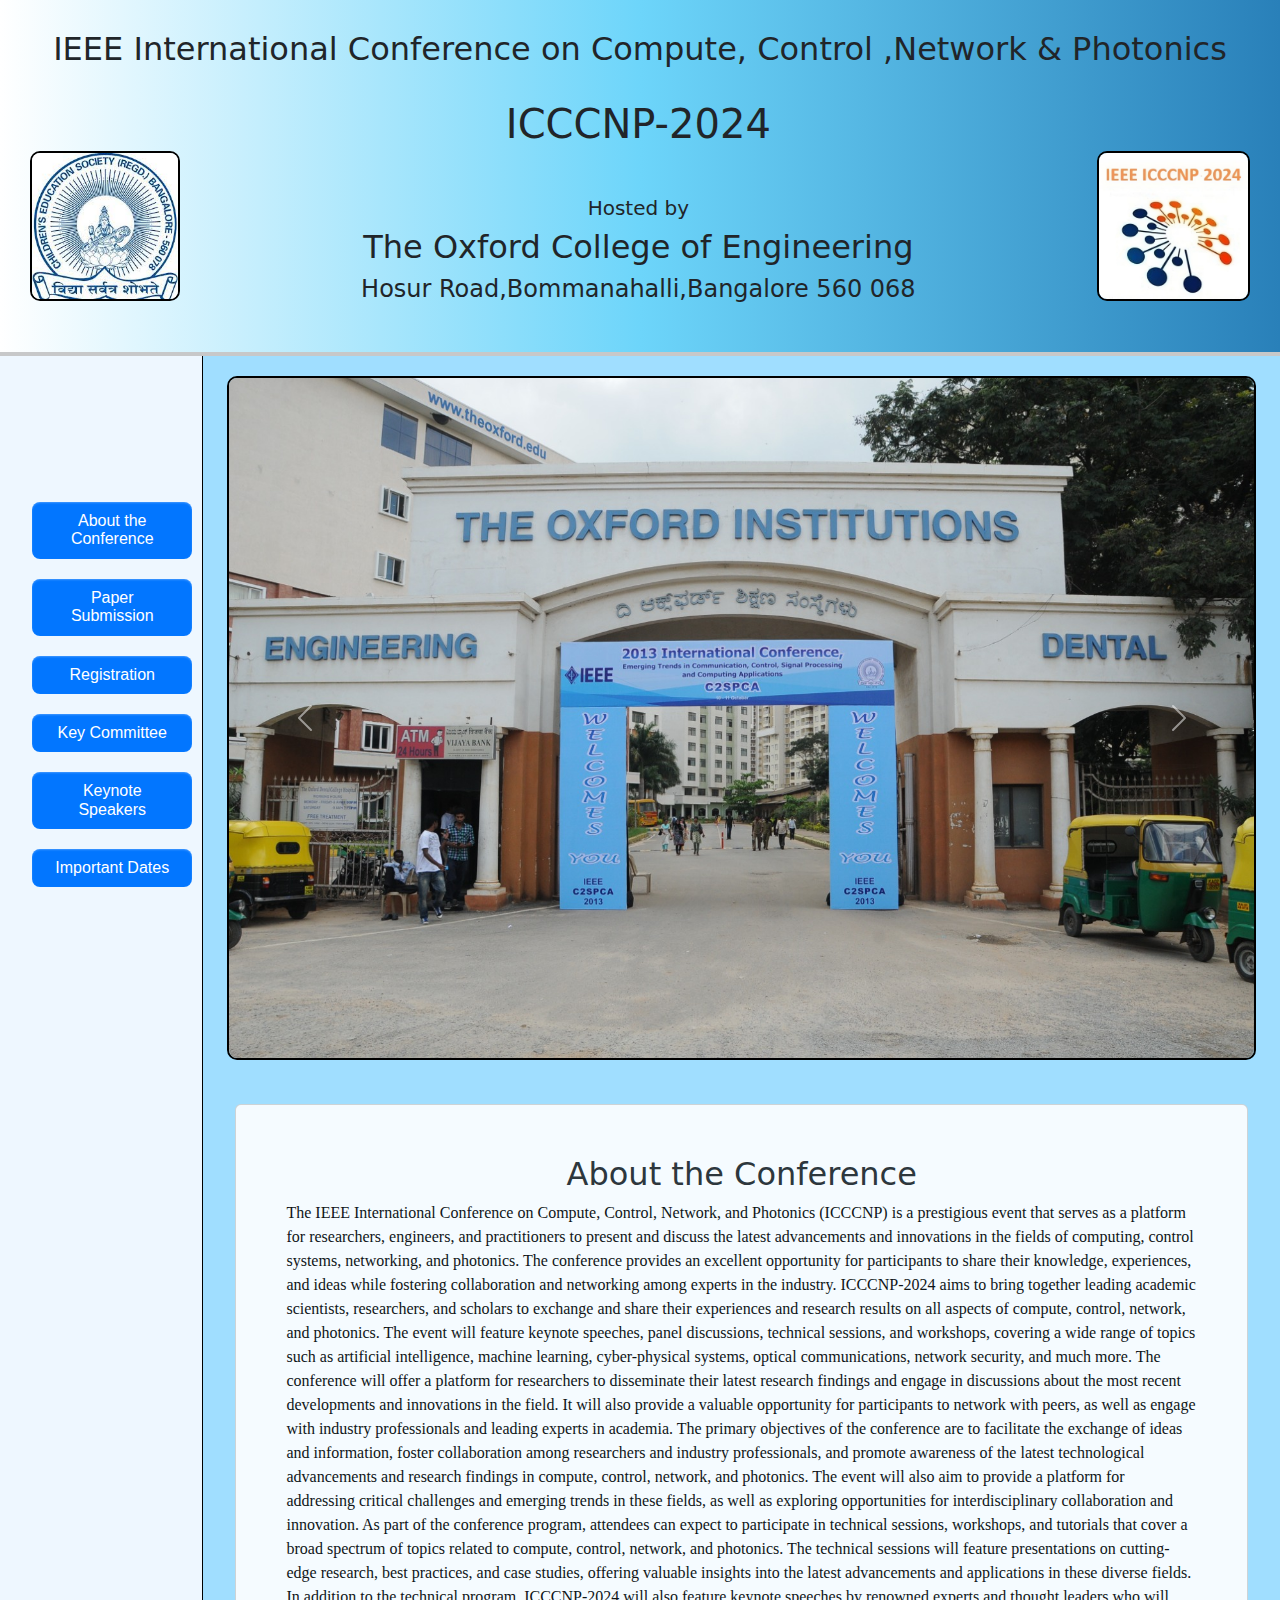
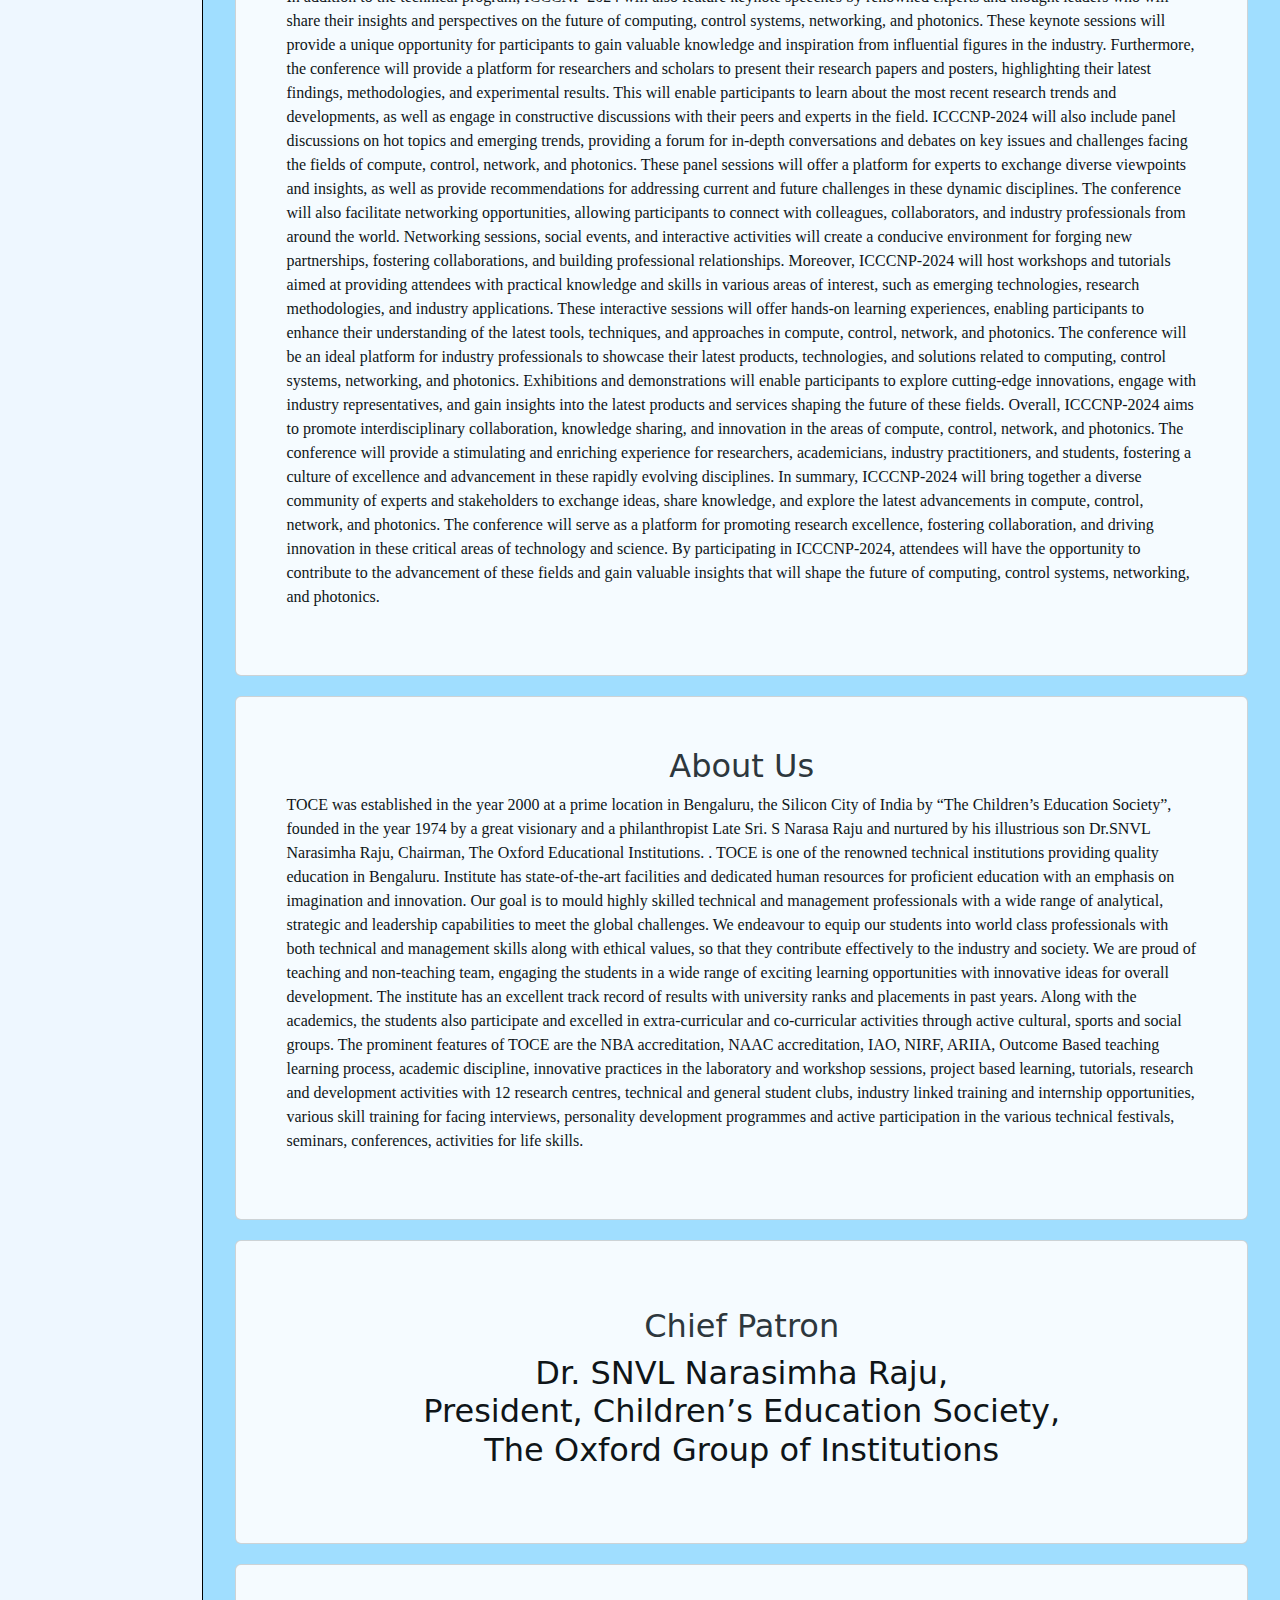
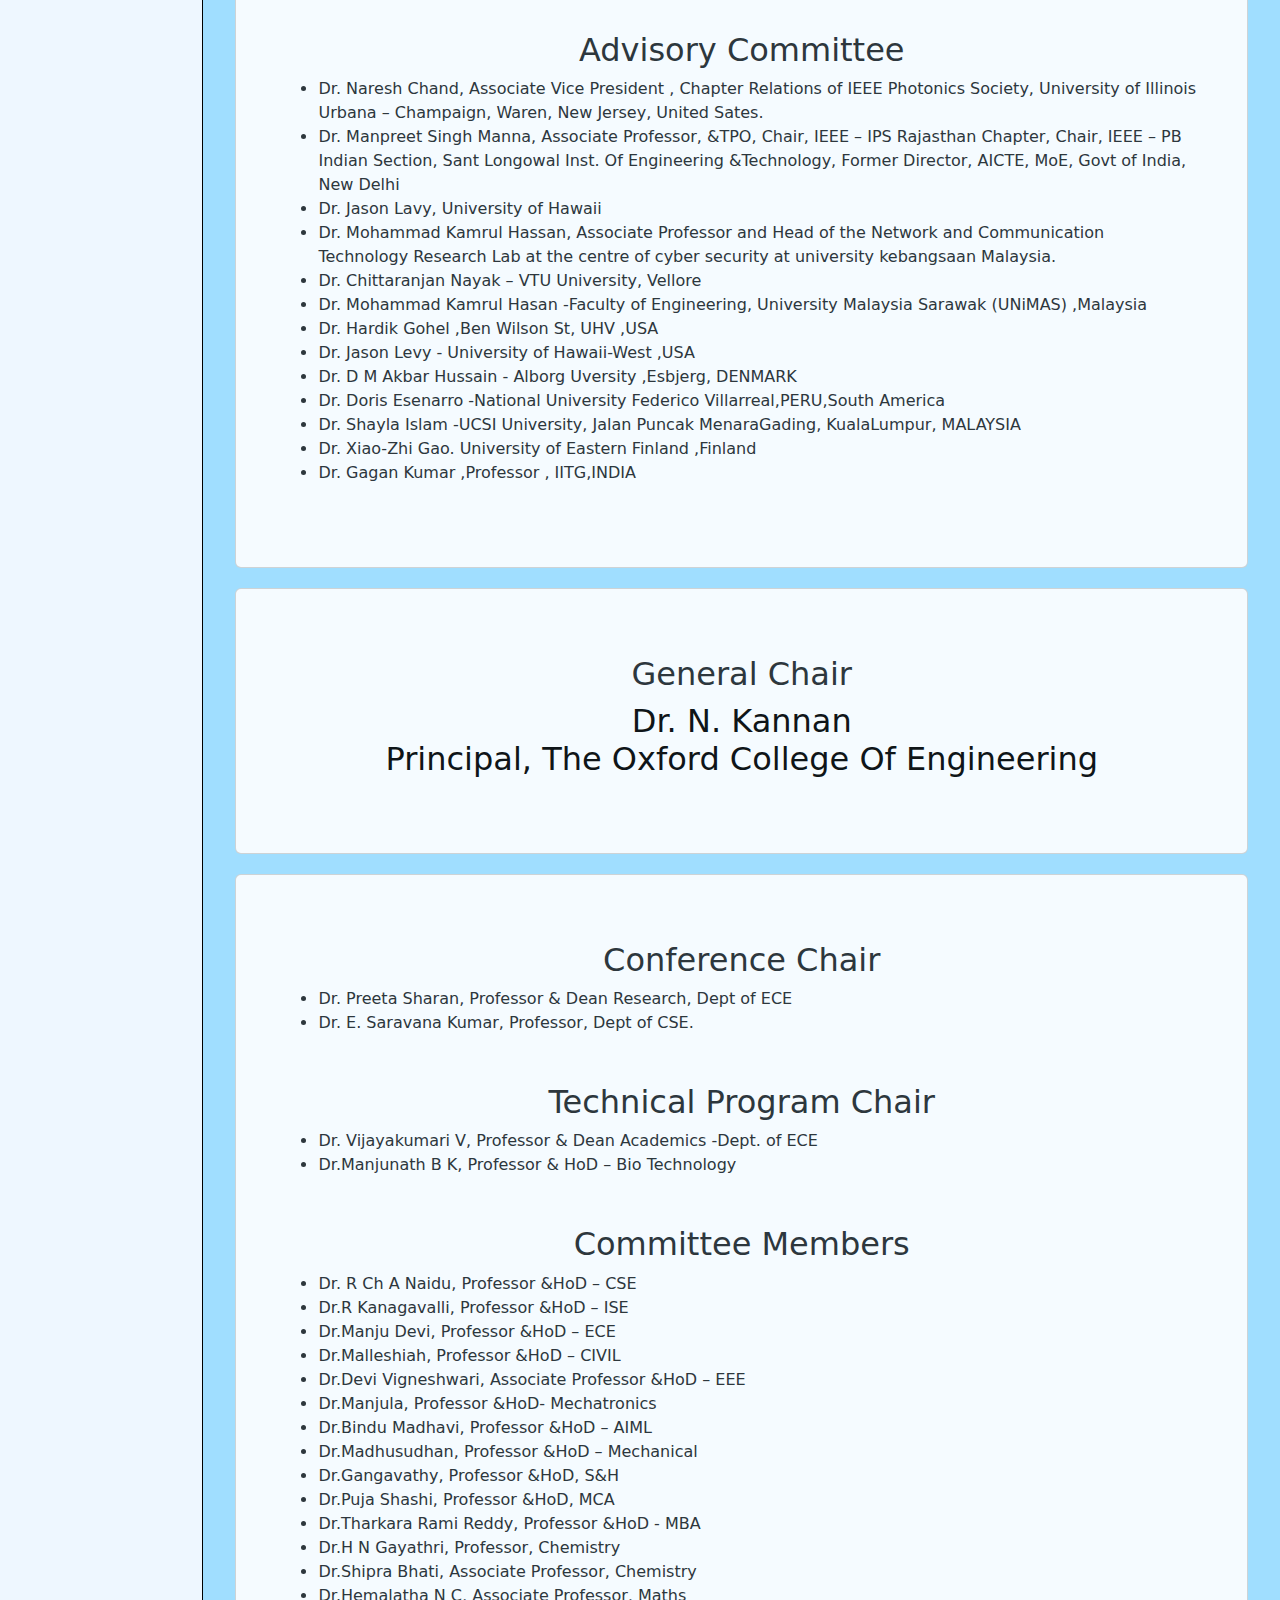
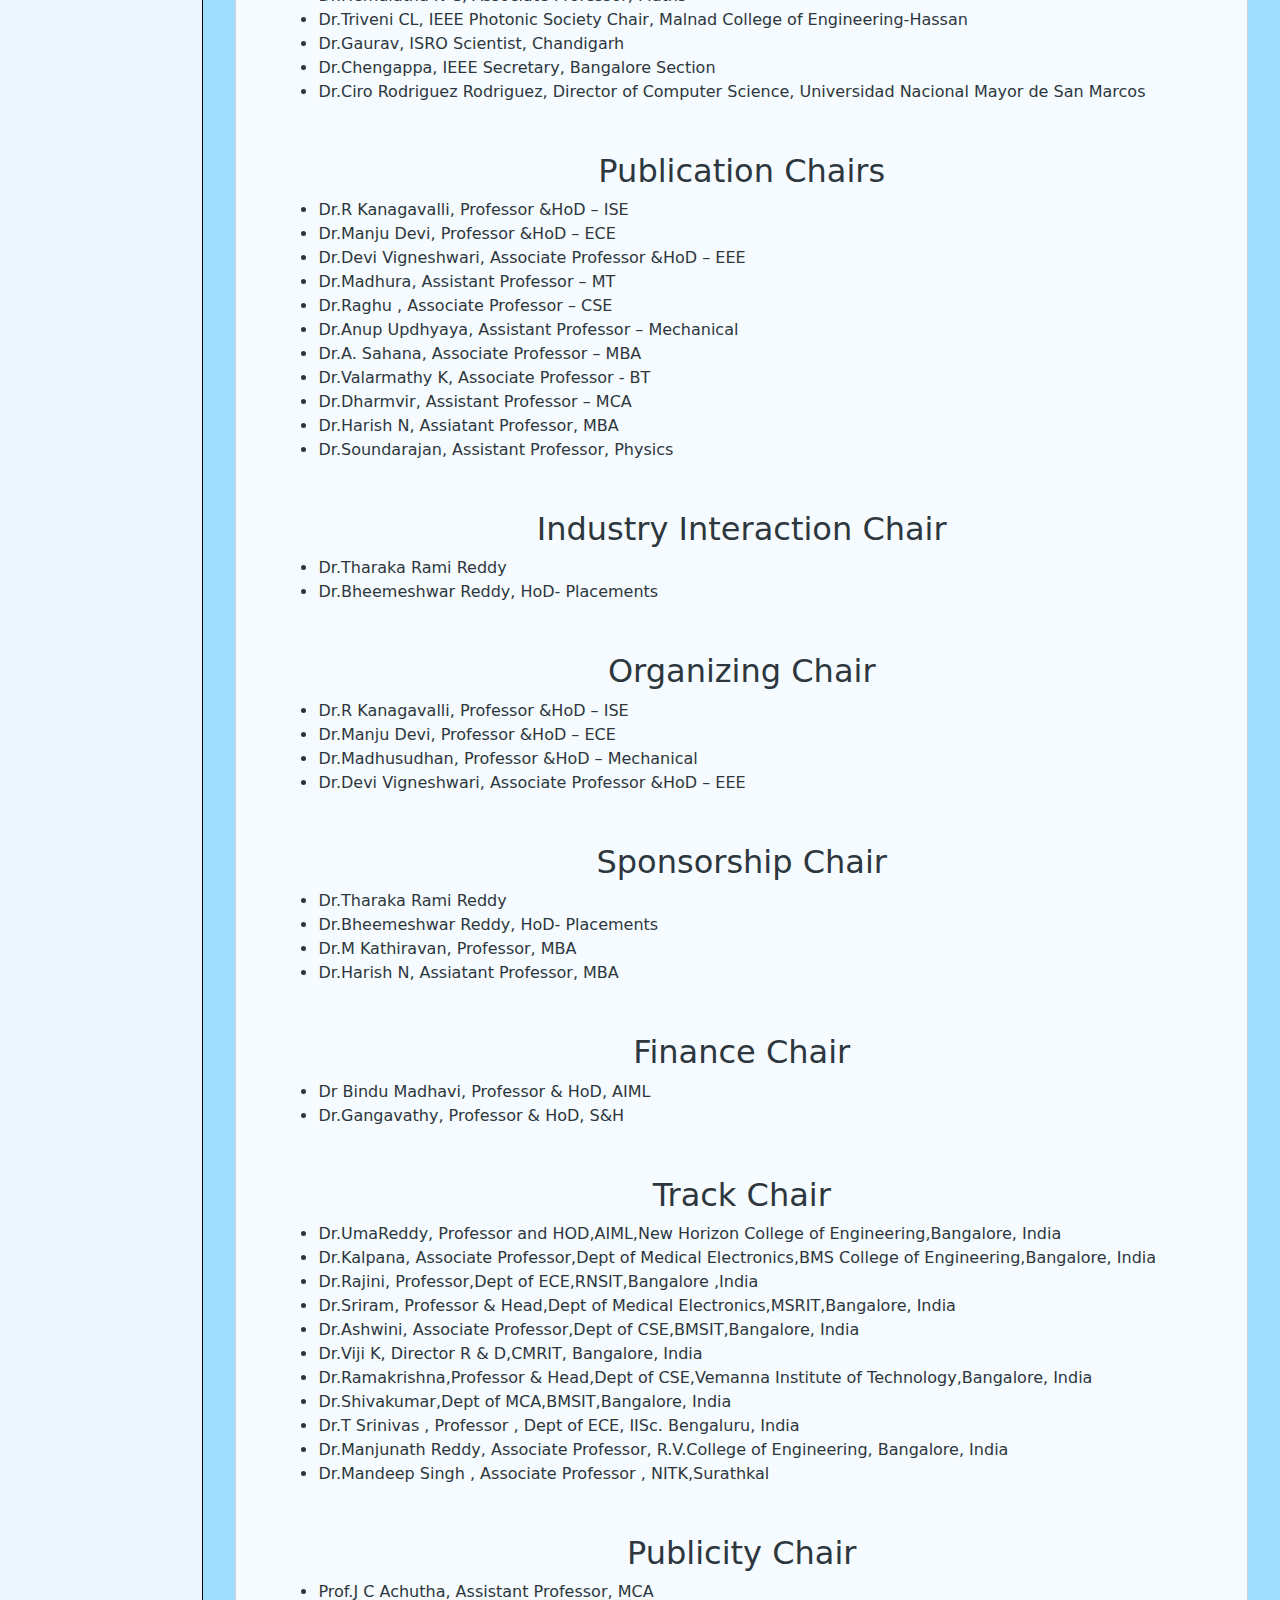
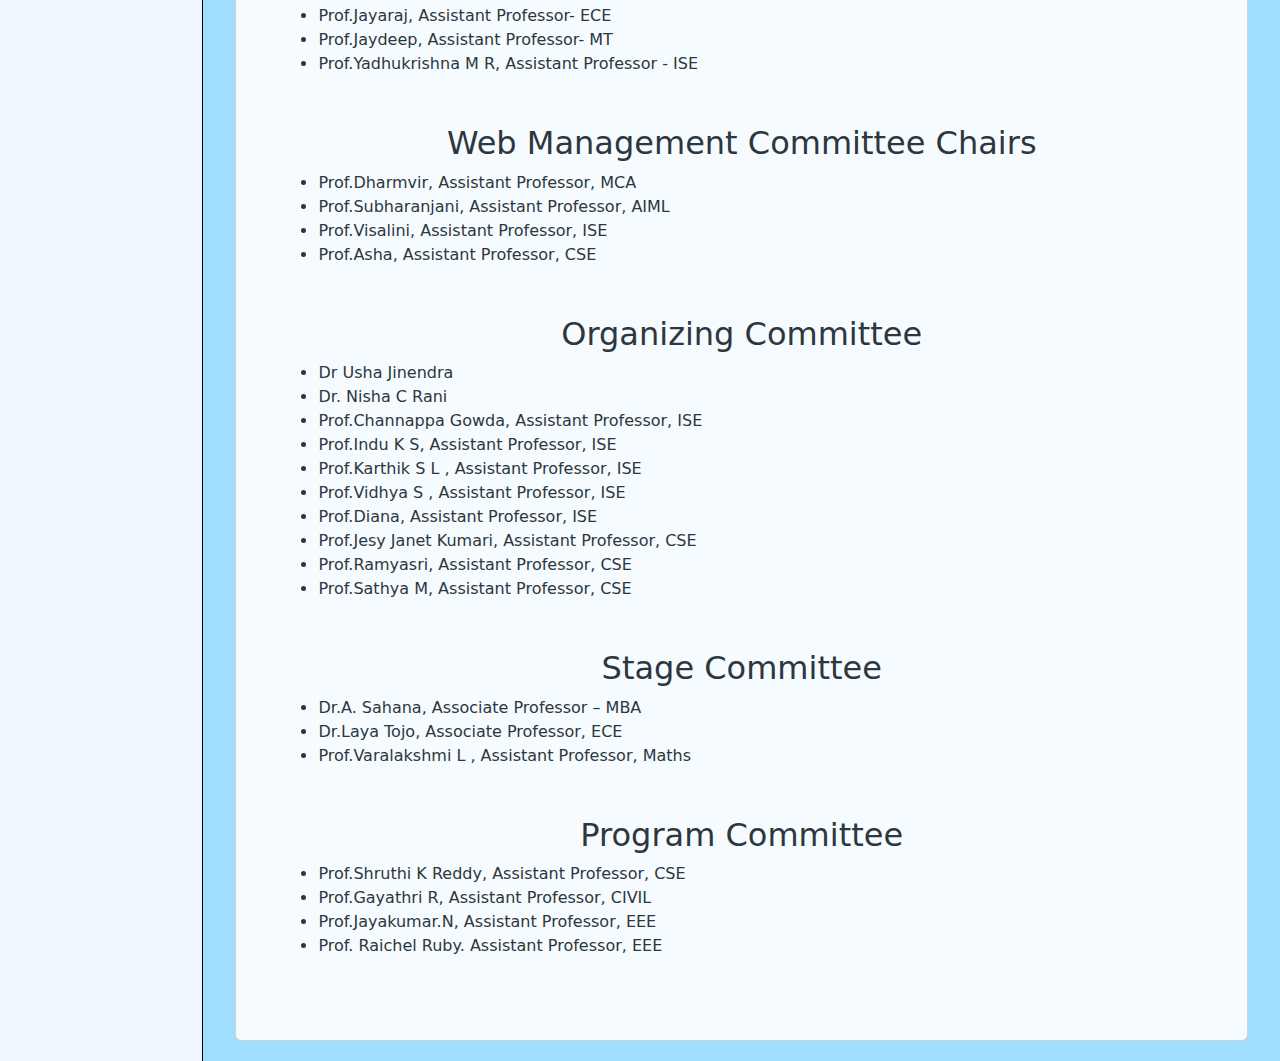
<file: index.html>
<!DOCTYPE html>
<html lang="en">
<head>
    <meta charset="UTF-8">
    <link rel="icon" href="TOCE-logo.jpg">
    <meta name="viewport" content="width=device-width, initial-scale=1.0">
    <title>ICCCNP-2024</title>
    <link href="styles.css" rel="stylesheet">
    <link href="https://cdn.jsdelivr.net/npm/bootstrap@5.3.3/dist/css/bootstrap.min.css" rel="stylesheet" integrity="sha384-QWTKZyjpPEjISv5WaRU9OFeRpok6YctnYmDr5pNlyT2bRjXh0JMhjY6hW+ALEwIH" crossorigin="anonymous">

</head>

<body>
<div class="body">
    <div class="bg">
    <div class="main-head">
            <h2>IEEE International Conference on Compute, Control ,Network & Photonics</h2><br>
    </div>  
     
        <div class="containers ">
            
            <div>
                <img class="TOCE-logo" src="TOCE-logo.jpg" height="150px">
            </div>
        <div class="hosted ">
            <h1>ICCCNP-2024</h1><br>
            <p> <h5 style="font-weight: light;">Hosted by </h5>
            <h2>The Oxford College of Engineering</h2>
            <h4>Hosur Road,Bommanahalli,Bangalore 560 068</h4><br></p>
           
        </div>
        <div >
            <img class="TOCE-logo" src="ICCC-logo.jpeg" height="150px">
        </div>

    </div></div>
<hr style="border-width: 4px; margin: 0;">

<div class="main-container">
    
     <nav class="nav">
        
        <div>
        <a href="#" class="toggle-button">
         
          <h2>MENU</h2>
        </a>
        <div class="navbar-links">
          <ul>
            <li><a class="nav-link page-scroll" href="index.html">About the Conference </a></li>
            <li> <a class="nav-link page-scroll" href="paper.html">Paper Submission</a></li>
            <li> <a class="nav-link page-scroll" href="registration.html">Registration</a></li>
            <li> <a class="nav-link page-scroll" href="keycommitte.html">Key Committee</a></li>
            <li> <a class="nav-link page-scroll" href="keynote.html">Keynote Speakers</a></li>
            <li> <a class="nav-link page-scroll" href="dates.html">Important Dates</a></li>
          </ul>
        </div>
        </div>
      </nav>
    
    <div class="container right" style="max-width: 100%;">
        
    <div class="container-sm">
        <div id="carouselExampleInterval" class="carousel slide" data-bs-ride="carousel">
            <div class="carousel-inner">
              <div class="carousel-item active" data-bs-interval="1500">
                <img src="1.jpeg" class="d-block w-100" alt="...">
              </div>
              <div class="carousel-item" data-bs-interval="1500">
                <img src="2.jpeg" class="d-block w-100" alt="...">
              </div>
              <div class="carousel-item"  data-bs-interval="1500">
                <img src="3.jpeg" class="d-block w-100" alt="...">
              </div>
              <div class="carousel-item" data-bs-interval="1500">
                <img src="4.jpeg" class="d-block w-100" alt="...">
              </div>
              <div class="carousel-item" data-bs-interval="1500">
                <img src="5.jpeg" class="d-block w-100" alt="...">
              </div>
              <div class="carousel-item" data-bs-interval="1500">
                <img src="6.jpeg" class="d-block w-100" alt="...">
              </div>
            </div>
            <button class="carousel-control-prev" type="button" data-bs-target="#carouselExampleInterval" data-bs-slide="prev">
              <span class="carousel-control-prev-icon" aria-hidden="true"></span>
              <span class="visually-hidden">Previous</span>
            </button>
            <button class="carousel-control-next" type="button" data-bs-target="#carouselExampleInterval" data-bs-slide="next">
              <span class="carousel-control-next-icon" aria-hidden="true"></span>
              <span class="visually-hidden">Next</span>
            </button>
        </div>
          <br></div>
        <div class="card">
            <h2>About the Conference</h2>
            <p >The IEEE International Conference on Compute, Control, Network, and Photonics (ICCCNP) is a prestigious event that serves as a platform for researchers, engineers, and practitioners to present and discuss the latest advancements and innovations in the fields of computing, control systems, networking, and photonics. The conference provides an excellent opportunity for participants to share their knowledge, experiences, and ideas while fostering collaboration and networking among experts in the industry. ICCCNP-2024 aims to bring together leading academic scientists, researchers, and scholars to exchange and share their experiences and research results on all aspects of compute, control, network, and photonics. The event will feature keynote speeches, panel discussions, technical sessions, and workshops, covering a wide range of topics such as artificial intelligence, machine learning, cyber-physical systems, optical communications, network security, and much more. The conference will offer a platform for researchers to disseminate their latest research findings and engage in discussions about the most recent developments and innovations in the field. It will also provide a valuable opportunity for participants to network with peers, as well as engage with industry professionals and leading experts in academia. The primary objectives of the conference are to facilitate the exchange of ideas and information, foster collaboration among researchers and industry professionals, and promote awareness of the latest technological advancements and research findings in compute, control, network, and photonics. The event will also aim to provide a platform for addressing critical challenges and emerging trends in these fields, as well as exploring opportunities for interdisciplinary collaboration and innovation. As part of the conference program, attendees can expect to participate in technical sessions, workshops, and tutorials that cover a broad spectrum of topics related to compute, control, network, and photonics. The technical sessions will feature presentations on cutting-edge research, best practices, and case studies, offering valuable insights into the latest advancements and applications in these diverse fields. In addition to the technical program, ICCCNP-2024 will also feature keynote speeches by renowned experts and thought leaders who will share their insights and perspectives on the future of computing, control systems, networking, and photonics. These keynote sessions will provide a unique opportunity for participants to gain valuable knowledge and inspiration from influential figures in the industry. Furthermore, the conference will provide a platform for researchers and scholars to present their research papers and posters, highlighting their latest findings, methodologies, and experimental results. This will enable participants to learn about the most recent research trends and developments, as well as engage in constructive discussions with their peers and experts in the field. ICCCNP-2024 will also include panel discussions on hot topics and emerging trends, providing a forum for in-depth conversations and debates on key issues and challenges facing the fields of compute, control, network, and photonics. These panel sessions will offer a platform for experts to exchange diverse viewpoints and insights, as well as provide recommendations for addressing current and future challenges in these dynamic disciplines. The conference will also facilitate networking opportunities, allowing participants to connect with colleagues, collaborators, and industry professionals from around the world. Networking sessions, social events, and interactive activities will create a conducive environment for forging new partnerships, fostering collaborations, and building professional relationships. Moreover, ICCCNP-2024 will host workshops and tutorials aimed at providing attendees with practical knowledge and skills in various areas of interest, such as emerging technologies, research methodologies, and industry applications. These interactive sessions will offer hands-on learning experiences, enabling participants to enhance their understanding of the latest tools, techniques, and approaches in compute, control, network, and photonics. The conference will be an ideal platform for industry professionals to showcase their latest products, technologies, and solutions related to computing, control systems, networking, and photonics. Exhibitions and demonstrations will enable participants to explore cutting-edge innovations, engage with industry representatives, and gain insights into the latest products and services shaping the future of these fields. Overall, ICCCNP-2024 aims to promote interdisciplinary collaboration, knowledge sharing, and innovation in the areas of compute, control, network, and photonics. The conference will provide a stimulating and enriching experience for researchers, academicians, industry practitioners, and students, fostering a culture of excellence and advancement in these rapidly evolving disciplines. In summary, ICCCNP-2024 will bring together a diverse community of experts and stakeholders to exchange ideas, share knowledge, and explore the latest advancements in compute, control, network, and photonics. The conference will serve as a platform for promoting research excellence, fostering collaboration, and driving innovation in these critical areas of technology and science. By participating in ICCCNP-2024, attendees will have the opportunity to contribute to the advancement of these fields and gain valuable insights that will shape the future of computing, control systems, networking, and photonics.</p>

        </div>
        <div class="card">
            <h2>About Us</h2>
            <p>TOCE was established in the year 2000 at a prime location in Bengaluru, the Silicon City of India by “The Children’s Education Society”, founded in the year 1974 by a great visionary and a philanthropist Late Sri. S Narasa Raju and nurtured by his illustrious son Dr.SNVL Narasimha Raju, Chairman, The Oxford Educational Institutions. .

                TOCE is one of the renowned technical institutions providing quality education in Bengaluru. Institute has state-of-the-art facilities and dedicated human resources for proficient education with an emphasis on imagination and innovation. Our goal is to mould highly skilled technical and management professionals with a wide range of analytical, strategic and leadership capabilities to meet the global challenges. We endeavour to equip our students into world class professionals with both technical and management skills along with ethical values, so that they contribute effectively to the industry and society. We are proud of teaching and non-teaching team, engaging the students in a wide range of exciting learning opportunities with innovative ideas for overall development. The institute has an excellent track record of results with university ranks and placements in past years. Along with the academics, the students also participate and excelled in extra-curricular and co-curricular activities through active cultural, sports and social groups. The prominent features of TOCE are the NBA accreditation, NAAC accreditation, IAO, NIRF, ARIIA, Outcome Based teaching learning process, academic discipline, innovative practices in the laboratory and workshop sessions, project based learning, tutorials, research and development activities with 12 research centres, technical and general student clubs, industry linked training and internship opportunities, various skill training for facing interviews, personality development programmes and active participation in the various technical festivals, seminars, conferences, activities for life skills.</p>

        </div>
        <div class="card">
            <p>
                
                <h2>Chief Patron </h2>
                <h2 style="text-decoration: none; color: black;" > Dr. SNVL Narasimha Raju,<br>

                    President, Children’s Education Society,<br>
                    
                    The Oxford Group of Institutions</h2>

            </p>
        </div>
        <div class="card">
            <p>
                <h2>Advisory Committee</h2>
                <ul>
                    <li>Dr. Naresh Chand, Associate Vice President , Chapter Relations of IEEE Photonics Society, University of Illinois Urbana – Champaign, Waren, New Jersey, United Sates.</li>
                    <li>Dr. Manpreet Singh Manna, Associate Professor, &TPO, Chair, IEEE – IPS Rajasthan Chapter, Chair, IEEE – PB Indian Section, Sant Longowal Inst. Of Engineering &Technology, Former Director, AICTE, MoE, Govt of India, New Delhi</li>
                    <li>Dr. Jason Lavy, University of Hawaii</li>
                    <li>Dr. Mohammad Kamrul Hassan, Associate Professor and Head of the Network and Communication Technology Research Lab at the centre of cyber security at university kebangsaan Malaysia.</li>
                    <li>Dr. Chittaranjan Nayak – VTU University, Vellore</li>
                    <li>Dr. Mohammad Kamrul Hasan -Faculty of Engineering, University Malaysia Sarawak (UNiMAS) ,Malaysia</li>
                    <li>Dr. Hardik Gohel ,Ben Wilson St, UHV ,USA</li>
                    <li>Dr. Jason Levy - University of Hawaii-West ,USA</li>
                    <li>Dr. D M Akbar Hussain - Alborg Uversity ,Esbjerg, DENMARK</li>
                    <li>Dr. Doris Esenarro -National University Federico Villarreal,PERU,South America</li>
                    <li>Dr. Shayla Islam -UCSI University, Jalan Puncak MenaraGading, KualaLumpur, MALAYSIA</li>
                    <li>Dr. Xiao-Zhi Gao. University of Eastern Finland ,Finland</li>
                    <li>Dr. Gagan Kumar ,Professor , IITG,INDIA</li>
                </ul>
            </p>
        </div>
        <div class="card">
            <p>
                <h2>General Chair</h2>
                <h2 style="text-decoration: none; color: black;">Dr. N. Kannan <br>Principal, The Oxford College Of Engineering</h2>
            </p>
        </div>
        
        <div class="card b">
            

            <p><h2>Conference Chair</h2>
            <ul><li>Dr. Preeta Sharan, Professor & Dean Research, Dept of ECE</li>
            <li>Dr. E. Saravana Kumar, Professor, Dept of CSE.</li></ul></p>

            <P><H2>Technical Program Chair</H2>
            <UL><li>Dr. Vijayakumari V, Professor & Dean Academics -Dept. of ECE</li>
            <li>Dr.Manjunath B K, Professor & HoD – Bio Technology</li></UL></P>

            <p><h2>Committee Members</h2>
            <ul>
                <li>Dr. R Ch A Naidu, Professor &HoD – CSE</li>
                <li>Dr.R Kanagavalli, Professor &HoD – ISE</li>
                <li>Dr.Manju Devi, Professor &HoD – ECE</li>
                <li>Dr.Malleshiah, Professor &HoD – CIVIL</li>
                <li>Dr.Devi Vigneshwari, Associate Professor &HoD – EEE</li>
                <li>Dr.Manjula, Professor &HoD- Mechatronics</li>
                <li>Dr.Bindu Madhavi, Professor &HoD – AIML</li>
                <li>Dr.Madhusudhan, Professor &HoD – Mechanical</li>
                <li>Dr.Gangavathy, Professor &HoD, S&H</li>
                <li>Dr.Puja Shashi, Professor &HoD, MCA</li>
                <li>Dr.Tharkara Rami Reddy, Professor &HoD - MBA</li>
                <li>Dr.H N Gayathri, Professor, Chemistry</li>
                <li>Dr.Shipra Bhati, Associate Professor, Chemistry</li>
                <li>Dr.Hemalatha N C, Associate Professor, Maths</li>
                <li>Dr.Triveni CL, IEEE Photonic Society Chair, Malnad College of Engineering-Hassan</li>
                <li>Dr.Gaurav, ISRO Scientist, Chandigarh</li>
                <li>Dr.Chengappa, IEEE Secretary, Bangalore Section</li>
                <li>Dr.Ciro Rodriguez Rodriguez, Director of Computer Science, Universidad Nacional Mayor de San Marcos</li>

            </ul>
            </p>

            <p>
                <h2>Publication Chairs</h2>
              <ul>
                <li>Dr.R Kanagavalli, Professor &HoD – ISE
                </li>
                <li>Dr.Manju Devi, Professor &HoD – ECE
                </li>
                <li>Dr.Devi Vigneshwari, Associate Professor &HoD – EEE
                </li>
                <li>Dr.Madhura, Assistant Professor – MT
                </li>
                <li>Dr.Raghu , Associate Professor – CSE
                </li>
                <li>Dr.Anup Updhyaya, Assistant Professor – Mechanical
                </li>
                <li>Dr.A. Sahana, Associate Professor – MBA
                </li>
                <li>Dr.Valarmathy K, Associate Professor - BT
                </li>
                <li>Dr.Dharmvir, Assistant Professor – MCA
                </li>
                <li>Dr.Harish N, Assiatant Professor, MBA
                </li>
                <li>Dr.Soundarajan, Assistant Professor, Physics
                </li>
                
              </ul>  
            </p>

            <p>
                <h2>Industry Interaction Chair</h2>
                <ul>
                    <li>Dr.Tharaka Rami Reddy</li>
                    <li>Dr.Bheemeshwar Reddy, HoD- Placements</li>
                </ul>
            </p>

            <p>
                <h2> Organizing Chair</h2>
                <ul>
                    <li>Dr.R Kanagavalli, Professor &HoD – ISE</li>
                    <li>Dr.Manju Devi, Professor &HoD – ECE</li>
                    <li>Dr.Madhusudhan, Professor &HoD – Mechanical</li>
                    <li>Dr.Devi Vigneshwari, Associate Professor &HoD – EEE</li>

                </ul>
            </p>

            <p>
                <h2>Sponsorship Chair</h2>
                <ul>
                    <li>Dr.Tharaka Rami Reddy</li>
                    <li>Dr.Bheemeshwar Reddy, HoD- Placements</li>
                    <li>Dr.M Kathiravan, Professor, MBA</li>
                    <li>Dr.Harish N, Assiatant Professor, MBA</li>

                </ul>
            </p>

            <p>
                <h2>Finance Chair</h2>
                <ul>
                    <li>Dr Bindu Madhavi, Professor & HoD, AIML</li>
                    <li>Dr.Gangavathy, Professor & HoD, S&H</li>
                </ul>
            </p>

            <p>
                <h2>Track Chair</h2>
                <ul>
                    <li>Dr.UmaReddy, Professor and HOD,AIML,New Horizon College of Engineering,Bangalore, India</li>
                    <li>Dr.Kalpana, Associate Professor,Dept of Medical Electronics,BMS College of Engineering,Bangalore, India</li>
                    <li>Dr.Rajini, Professor,Dept of ECE,RNSIT,Bangalore ,India</li>
                    <li>Dr.Sriram, Professor & Head,Dept of Medical Electronics,MSRIT,Bangalore, India</li>
                    <li>Dr.Ashwini, Associate Professor,Dept of CSE,BMSIT,Bangalore, India</li>
                    <li>Dr.Viji K, Director R & D,CMRIT, Bangalore, India</li>
                    <li>Dr.Ramakrishna,Professor & Head,Dept of CSE,Vemanna Institute of Technology,Bangalore, India</li>
                    <li>Dr.Shivakumar,Dept of MCA,BMSIT,Bangalore, India</li>
                    <li>Dr.T Srinivas , Professor , Dept of ECE, IISc. Bengaluru, India</li>
                    <li>Dr.Manjunath Reddy, Associate Professor, R.V.College of Engineering, Bangalore, India</li>
                    <li>Dr.Mandeep Singh , Associate Professor , NITK,Surathkal</li>


                </ul>
            </p>

            <p>
                <h2>Publicity Chair</h2>
                <ul>
                    <li>Prof.J C Achutha, Assistant Professor, MCA</li>
                    <li>Prof.Jayaraj, Assistant Professor- ECE</li>
                    <li>Prof.Jaydeep, Assistant Professor- MT</li>
                    <li>Prof.Yadhukrishna M R, Assistant Professor - ISE</li>
                </ul>
            </p>

            <p>
                <h2>Web Management Committee Chairs</h2>
                <ul>
                    <li>Prof.Dharmvir, Assistant Professor, MCA</li>
                    <li>Prof.Subharanjani, Assistant Professor, AIML</li>
                    <li>Prof.Visalini, Assistant Professor, ISE</li>
                    <li>Prof.Asha, Assistant Professor, CSE</li>
                </ul>
            </p>
            <p>
                <h2>Organizing Committee</h2>
                <ul>
                    <li>Dr Usha Jinendra</li>
                    <li>Dr. Nisha C Rani</li>
                    <li>Prof.Channappa Gowda, Assistant Professor, ISE</li>
                    <li>Prof.Indu K S, Assistant Professor, ISE</li>
                    <li>Prof.Karthik S L , Assistant Professor, ISE</li>
                    <li>Prof.Vidhya S , Assistant Professor, ISE</li>
                    <li>Prof.Diana, Assistant Professor, ISE</li>
                    <li>Prof.Jesy Janet Kumari, Assistant Professor, CSE</li>
                    <li>Prof.Ramyasri, Assistant Professor, CSE</li>
                    <li>Prof.Sathya M, Assistant Professor, CSE</li>
                </ul>
            </p>
            <p>
                <h2>Stage Committee</h2>
                <ul>
                    <li>Dr.A. Sahana, Associate Professor – MBA</li>
                    <li>Dr.Laya Tojo, Associate Professor, ECE</li>
                    <li>Prof.Varalakshmi L , Assistant Professor, Maths</li>
                </ul>
            </p>
            <p>
                <h2>Program Committee</h2>
                <ul>
                    <li>Prof.Shruthi K Reddy, Assistant Professor, CSE</li>
                    <li>Prof.Gayathri R, Assistant Professor, CIVIL</li>
                    <li>Prof.Jayakumar.N, Assistant Professor, EEE</li>
                    <li>Prof. Raichel Ruby. Assistant Professor, EEE</li>
                </ul>
            </p>
        </div>
        
     

    </div>

</div> 
</div>   
</div>
</body>
<script src="https://cdn.jsdelivr.net/npm/bootstrap@5.3.3/dist/js/bootstrap.bundle.min.js" integrity="sha384-YvpcrYf0tY3lHB60NNkmXc5s9fDVZLESaAA55NDzOxhy9GkcIdslK1eN7N6jIeHz" crossorigin="anonymous"></script>
<script src="script.js"></script>
</html>
</file>
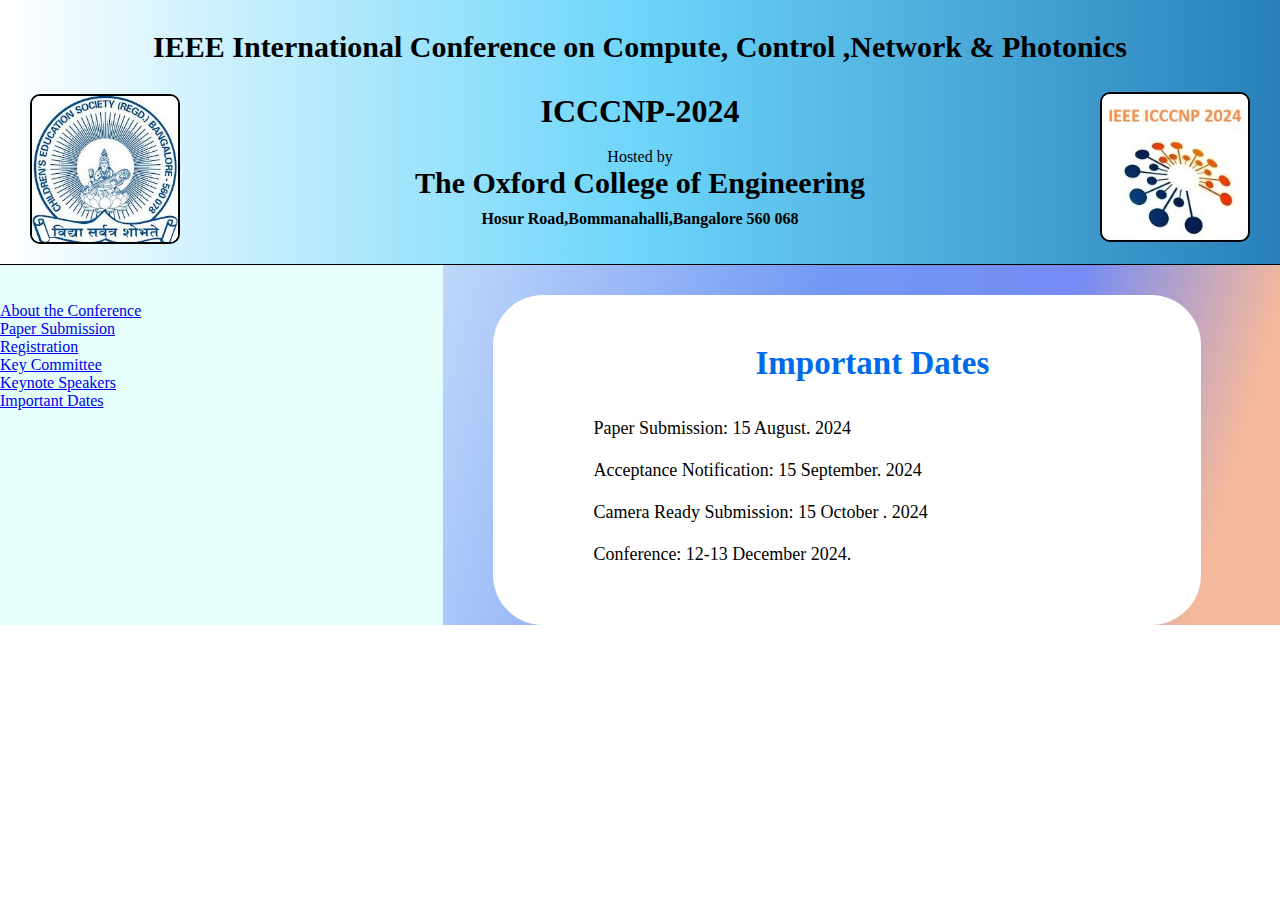
<file: dates.html>
<!DOCTYPE html>
<html lang="en">
<head>
    <meta charset="UTF-8">
    <link rel="icon" href="TOCE-logo.jpg">
    <meta name="viewport" content="width=device-width, initial-scale=1.0">
    <title>Important Dates || ICCCNP-2024</title>
    <link href="style.css" rel="stylesheet">
</head>

<body>
<div class="body">
    <div class="bg">
    <div class="main-head">
            <h2>IEEE International Conference on Compute, Control ,Network & Photonics</h2><br>
    </div>    
        <div class="container">
            <div class="TOCE-logo">
                <img class="TOCE-logo" src="TOCE-logo.jpg">
            </div>
        <div class="hosted">
            <h1>ICCCNP-2024</h1><br>
            <p>Hosted by<br>
            <h2>The Oxford College of Engineering</h2>
            <h4>Hosur Road,Bommanahalli,Bangalore 560 068</h4><br></p>
            <!-- <div class="dates">
                <p>
                    Paper Submission: 15 August. 2024<br>
                    Acceptance Notification: 15 September. 2024<br>
                    Camera Ready Submission: 15 October . 2024<br>
                    Conference: 12-13 December 2024.
                </p>
            </div>
             -->
        </div>
        <div class="logo">
            <img class="TOCE-logo" src="ICCC-logo.jpeg">
        </div>

    </div><br>
    </div>
<hr size="1.5px "color="black" class="h">

<div class="main-container">
    <nav class="nav">
        
        <div>
        <a href="#" class="toggle-button">
          <!-- <span class="bar"></span>
          <span class="bar"></span>
          <span class="bar"></span> -->
          <h2>MENU</h2>
        </a>
        <div class="navbar-links">
          <ul>
            <li><a class="nav-link page-scroll" href="index.html">About the Conference </a></li>
            <li> <a class="nav-link page-scroll" href="paper.html">Paper Submission</a></li>
            <li> <a class="nav-link page-scroll" href="registration.html">Registration </a></li>
            <li> <a class="nav-link page-scroll" href="keycommitte.html">Key Committee</a></li>
            <li> <a class="nav-link page-scroll" href="keynote.html">Keynote Speakers</a></li>
            <li> <a class="nav-link page-scroll" href="dates.html">Important Dates</a></li>
          </ul>
        </div>
        </div>
      </nav>
    
    <div class="right-container">
        <div class="card c">
           
            <h2>Important Dates</h2><br>
            <p >
            Paper Submission: 15 August. 2024 <br><br>
Acceptance Notification: 15 September. 2024 <br><br>
Camera Ready Submission: 15 October . 2024 <br><br>
Conference: 12-13 December 2024.
           </p>

        </div>

</div> 
</div>   
</body>
<script src="script.js"></script>
</html>
</file>
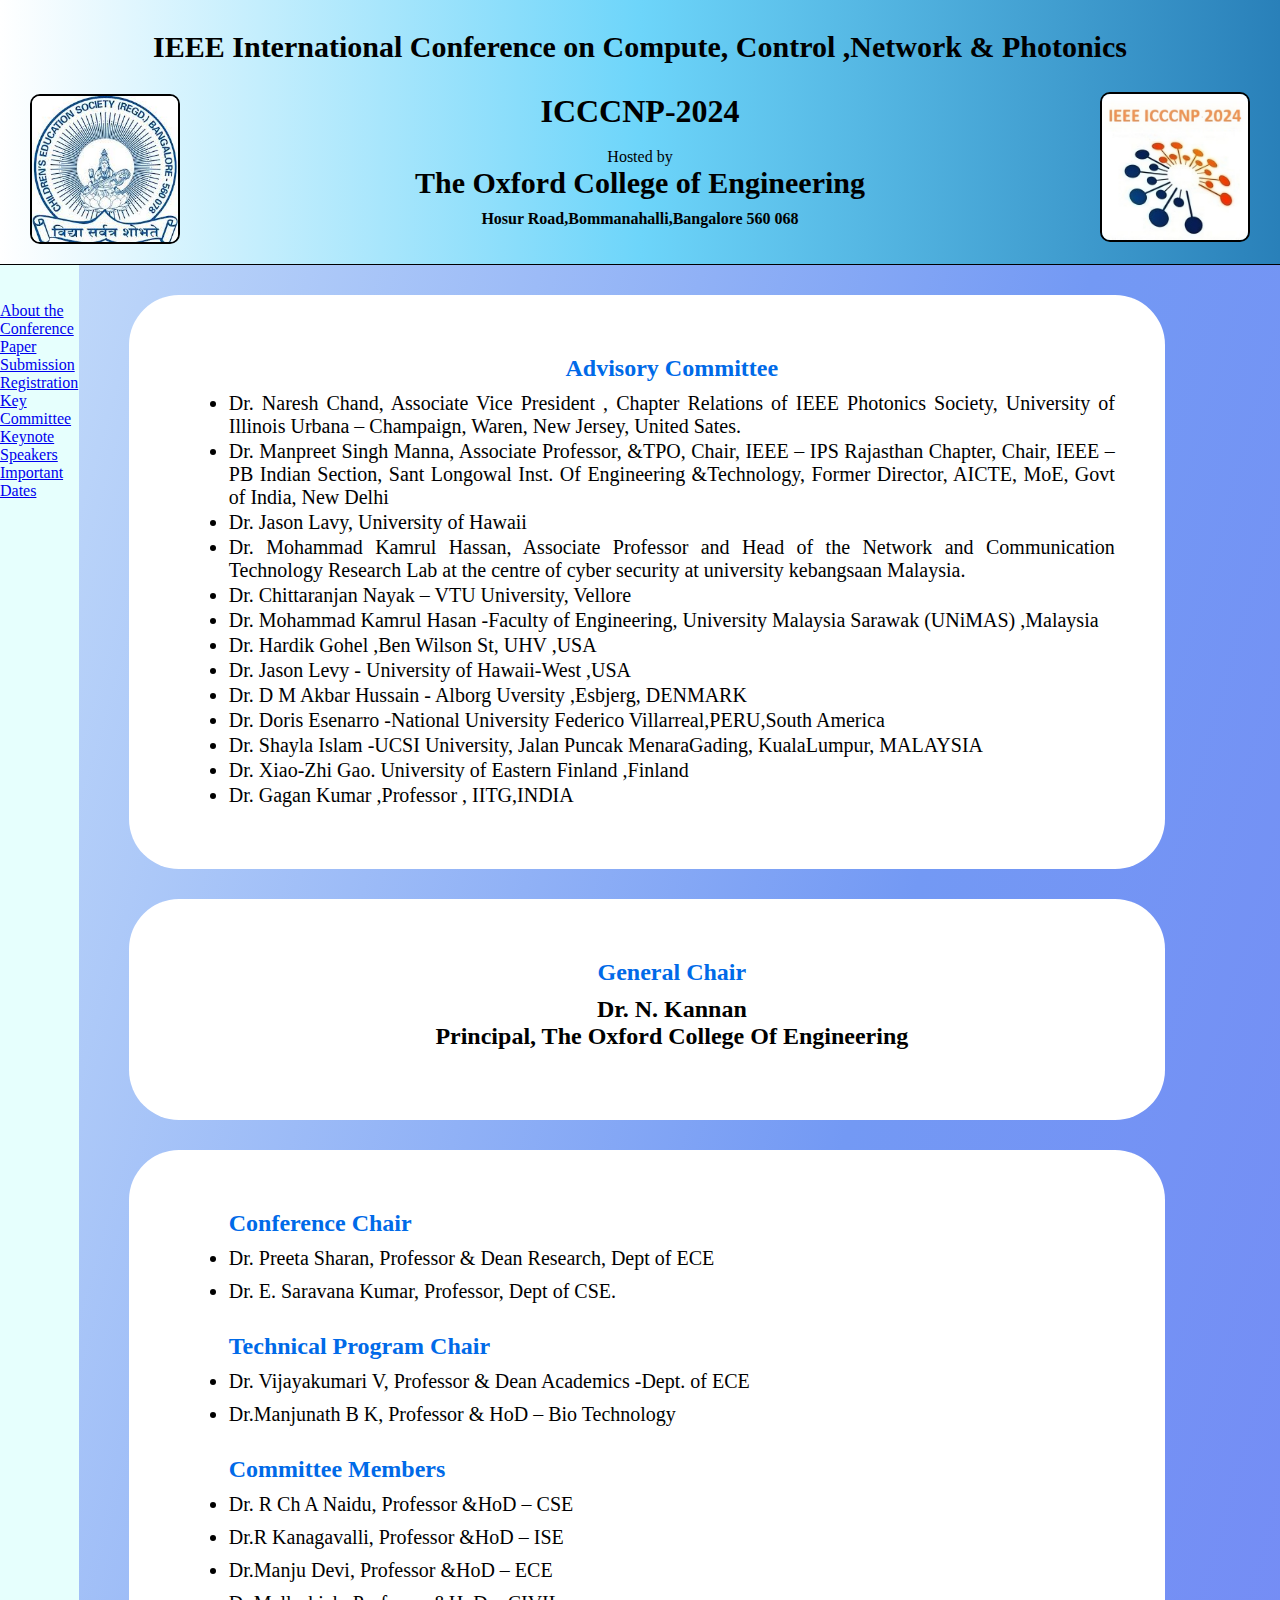
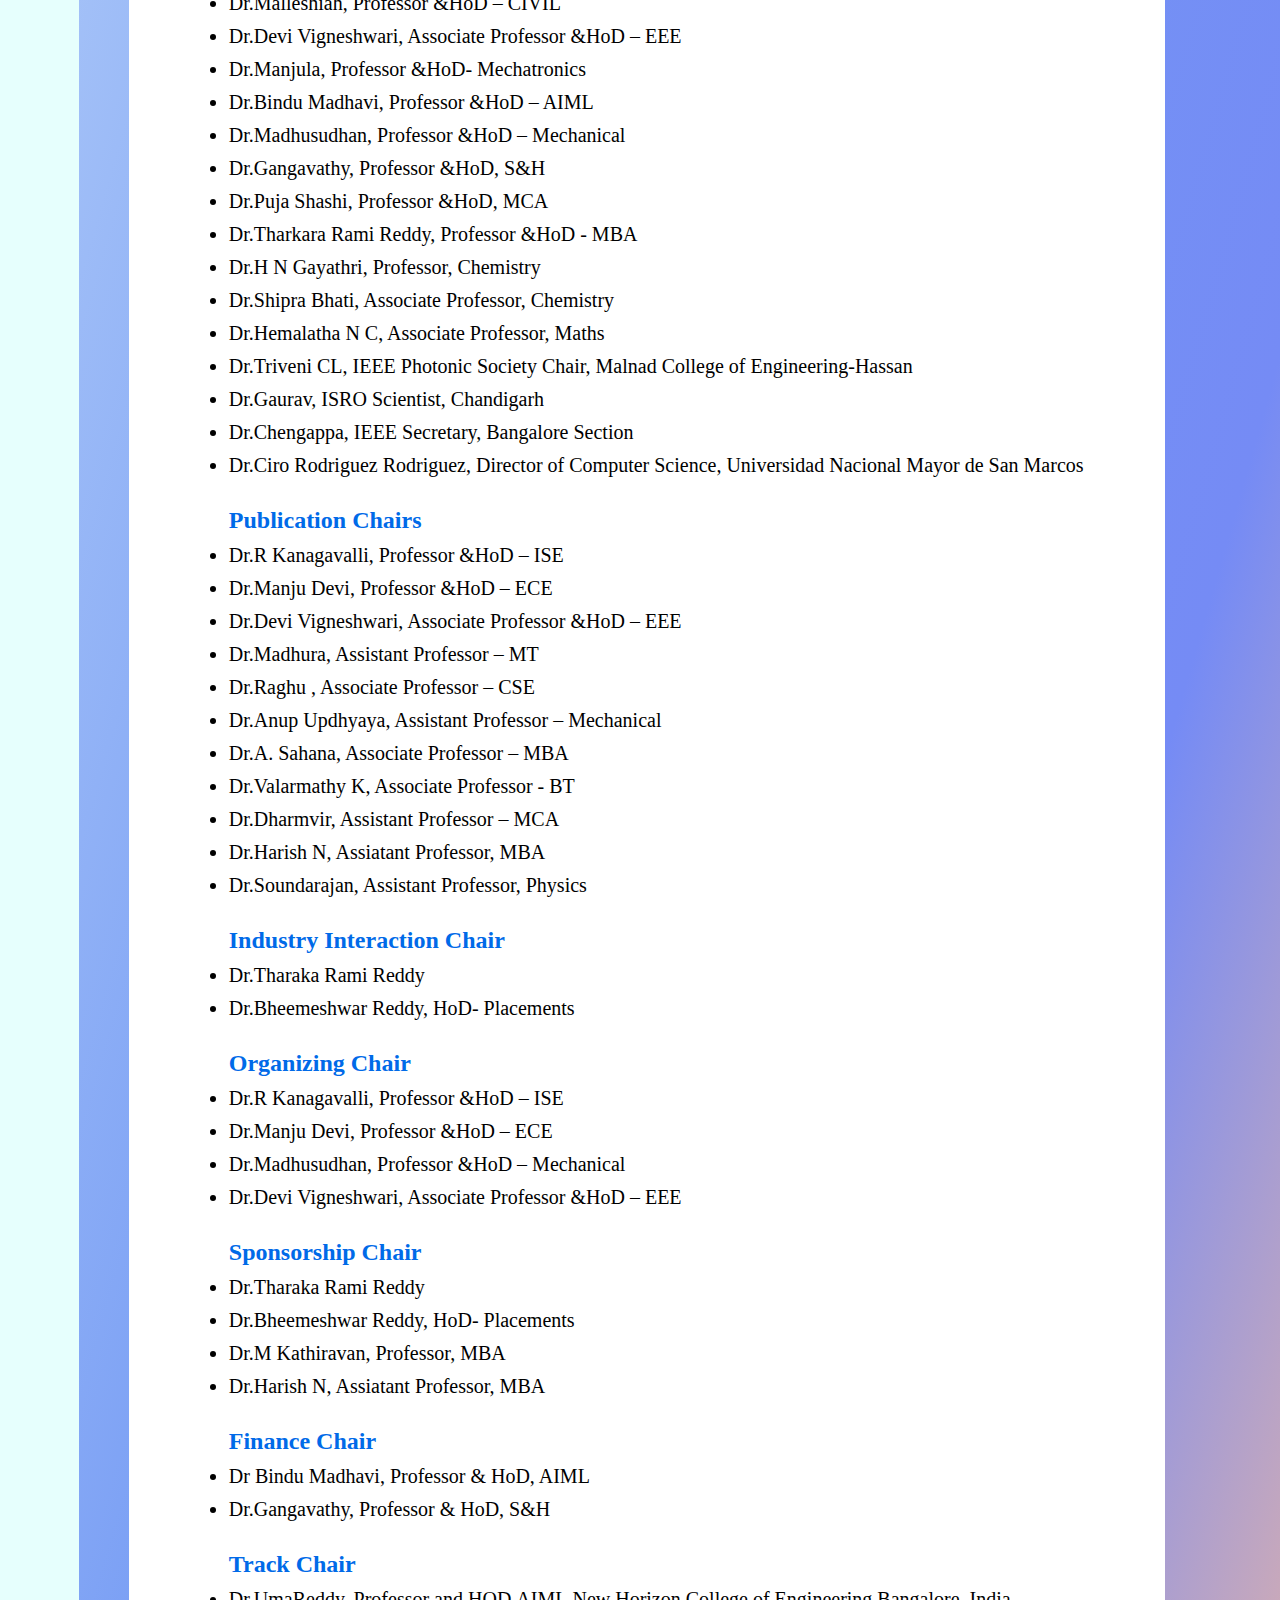
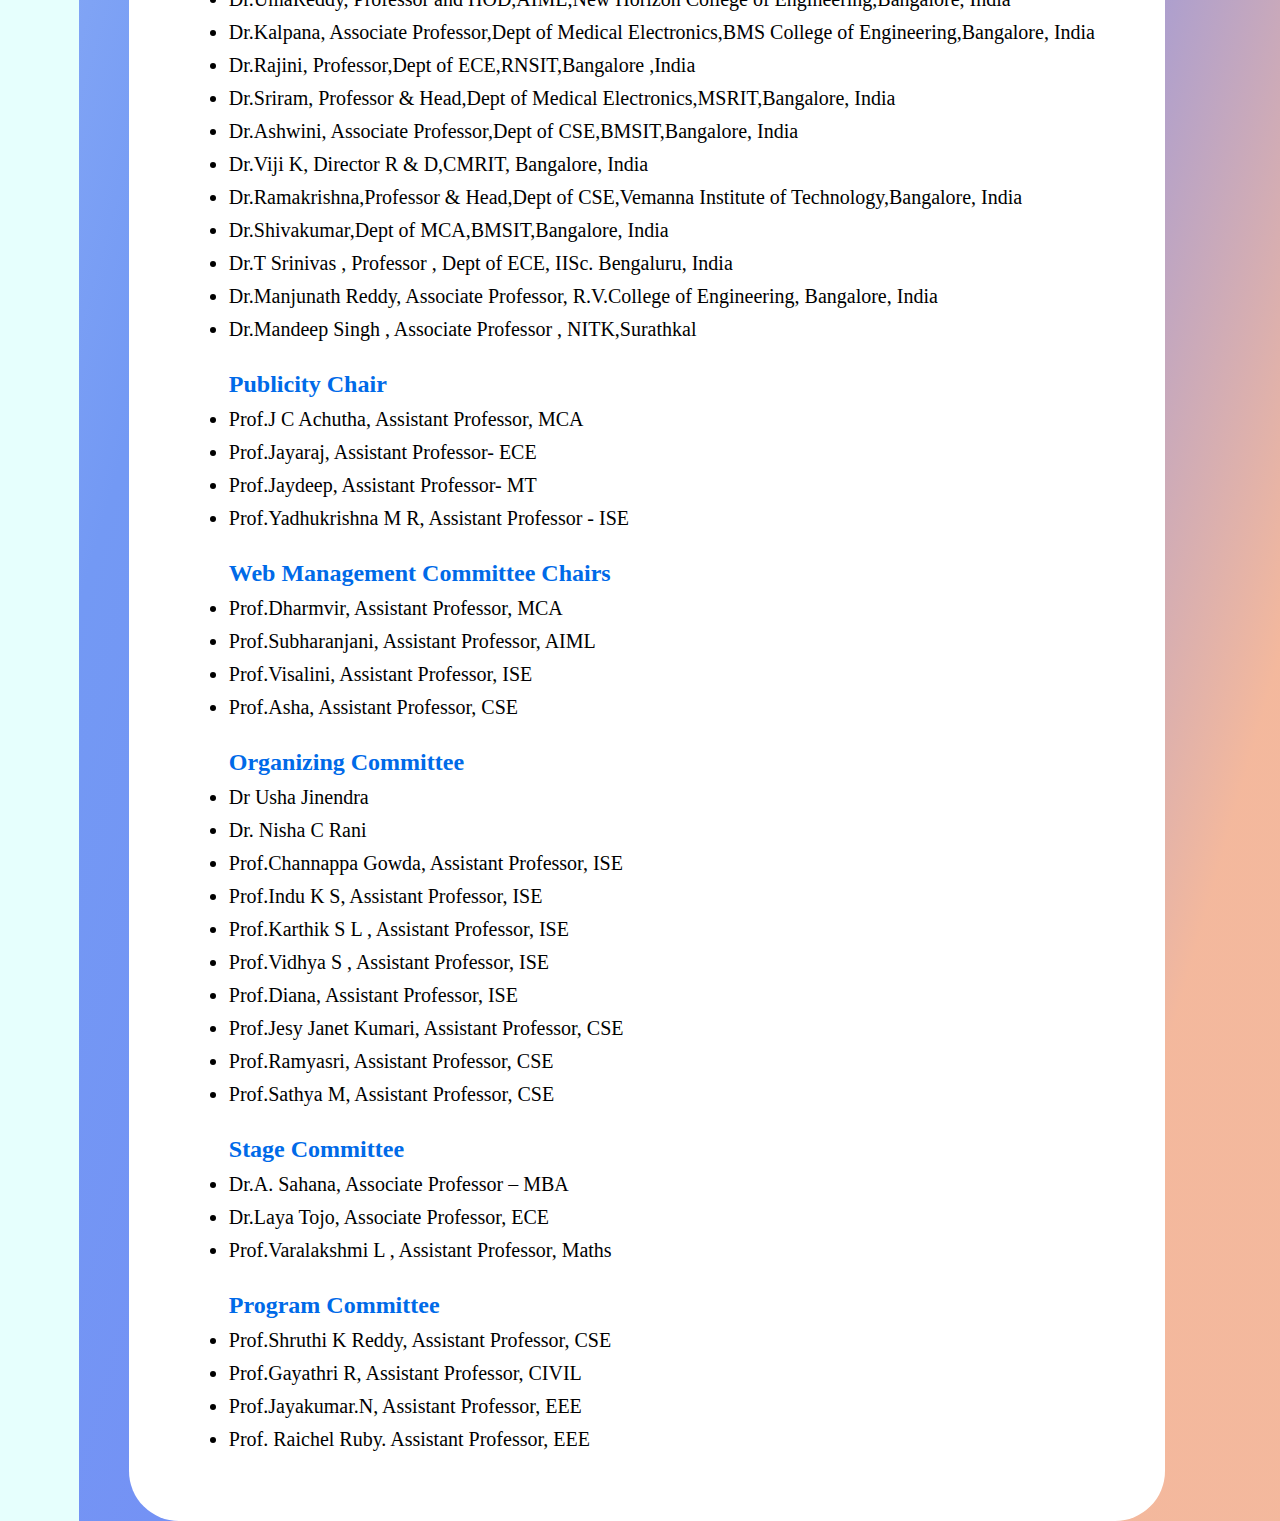
<file: keycommitte.html>
<!DOCTYPE html>
<html lang="en">
<head>
    <meta charset="UTF-8">
    <link rel="icon" href="TOCE-logo.jpg">
    <meta name="viewport" content="width=device-width, initial-scale=1.0">
    <title>Key Committee || ICCCNP-2024 </title>
    <link href="style.css" rel="stylesheet">
</head>

<body>
<div class="body">
    <div class="bg">
    <div class="main-head">
            <h2>IEEE International Conference on Compute, Control ,Network & Photonics</h2><br>
    </div>    
        <div class="container">
            <div class="TOCE-logo">
                <img class="TOCE-logo" src="TOCE-logo.jpg">
            </div>
        <div class="hosted">
            <h1>ICCCNP-2024</h1><br>
            <p>Hosted by<br>
            <h2>The Oxford College of Engineering</h2>
            <h4>Hosur Road,Bommanahalli,Bangalore 560 068</h4><br></p>
            <!-- <div class="dates">
                <p>
                    Paper Submission: 15 August. 2024<br>
                    Acceptance Notification: 15 September. 2024<br>
                    Camera Ready Submission: 15 October . 2024<br>
                    Conference: 12-13 December 2024.
                </p>
            </div> -->
            
        </div>
        <div class="logo">
            <img class="TOCE-logo" src="ICCC-logo.jpeg">
        </div>

    </div><br></div>
<hr size="1.5px "color="black" class="h">

<div class="main-container">
    <nav class="nav">
        
        <div>
        <a href="#" class="toggle-button">
          <!-- <span class="bar"></span>
          <span class="bar"></span>
          <span class="bar"></span> -->
          <h2>MENU</h2>
        </a>
        <div class="navbar-links">
          <ul>
            <li><a class="nav-link page-scroll" href="index.html">About the Conference </a></li>
            <li> <a class="nav-link page-scroll" href="paper.html">Paper Submission</a></li>
            <li> <a class="nav-link page-scroll" href="registration.html">Registration</a></li>
            <li> <a class="nav-link page-scroll" href="keycommitte.html">Key Committee</a></li>
            <li> <a class="nav-link page-scroll" href="keynote.html">Keynote Speakers</a></li>
            <li> <a class="nav-link page-scroll" href="dates.html">Important Dates</a></li>
          </ul>
        </div>
        </div>
      </nav>
    
    <div class="right-container">
        
        <div class="card">
            <p>
                <h2>Advisory Committee</h2>
                <ul>
                    <li>Dr. Naresh Chand, Associate Vice President , Chapter Relations of IEEE Photonics Society, University of Illinois Urbana – Champaign, Waren, New Jersey, United Sates.</li>
                    <li>Dr. Manpreet Singh Manna, Associate Professor, &TPO, Chair, IEEE – IPS Rajasthan Chapter, Chair, IEEE – PB Indian Section, Sant Longowal Inst. Of Engineering &Technology, Former Director, AICTE, MoE, Govt of India, New Delhi</li>
                    <li>Dr. Jason Lavy, University of Hawaii</li>
                    <li>Dr. Mohammad Kamrul Hassan, Associate Professor and Head of the Network and Communication Technology Research Lab at the centre of cyber security at university kebangsaan Malaysia.</li>
                    <li>Dr. Chittaranjan Nayak – VTU University, Vellore</li>
                    <li>Dr. Mohammad Kamrul Hasan -Faculty of Engineering, University Malaysia Sarawak (UNiMAS) ,Malaysia</li>
                    <li>Dr. Hardik Gohel ,Ben Wilson St, UHV ,USA</li>
                    <li>Dr. Jason Levy - University of Hawaii-West ,USA</li>
                    <li>Dr. D M Akbar Hussain - Alborg Uversity ,Esbjerg, DENMARK</li>
                    <li>Dr. Doris Esenarro -National University Federico Villarreal,PERU,South America</li>
                    <li>Dr. Shayla Islam -UCSI University, Jalan Puncak MenaraGading, KualaLumpur, MALAYSIA</li>
                    <li>Dr. Xiao-Zhi Gao. University of Eastern Finland ,Finland</li>
                    <li>Dr. Gagan Kumar ,Professor , IITG,INDIA</li>
                </ul>
            </p>
        </div>
        <div class="card">
            <p>
                <h2>General Chair</h2>
                <h2 style="text-decoration: none; color: black;">Dr. N. Kannan <br> Principal, The Oxford College Of Engineering</h2>
            </p>
        </div>
        <div class="card b">
            

            <p><h2>Conference Chair</h2>
            <ul><li>Dr. Preeta Sharan, Professor & Dean Research, Dept of ECE</li>
            <li>Dr. E. Saravana Kumar, Professor, Dept of CSE.</li></ul></p>

            <P><H2>Technical Program Chair</H2>
            <UL><li>Dr. Vijayakumari V, Professor & Dean Academics -Dept. of ECE</li>
            <li>Dr.Manjunath B K, Professor & HoD – Bio Technology</li></UL></P>

            <p><h2>Committee Members</h2>
            <ul>
                <li>Dr. R Ch A Naidu, Professor &HoD – CSE</li>
                <li>Dr.R Kanagavalli, Professor &HoD – ISE</li>
                <li>Dr.Manju Devi, Professor &HoD – ECE</li>
                <li>Dr.Malleshiah, Professor &HoD – CIVIL</li>
                <li>Dr.Devi Vigneshwari, Associate Professor &HoD – EEE</li>
                <li>Dr.Manjula, Professor &HoD- Mechatronics</li>
                <li>Dr.Bindu Madhavi, Professor &HoD – AIML</li>
                <li>Dr.Madhusudhan, Professor &HoD – Mechanical</li>
                <li>Dr.Gangavathy, Professor &HoD, S&H</li>
                <li>Dr.Puja Shashi, Professor &HoD, MCA</li>
                <li>Dr.Tharkara Rami Reddy, Professor &HoD - MBA</li>
                <li>Dr.H N Gayathri, Professor, Chemistry</li>
                <li>Dr.Shipra Bhati, Associate Professor, Chemistry</li>
                <li>Dr.Hemalatha N C, Associate Professor, Maths</li>
                <li>Dr.Triveni CL, IEEE Photonic Society Chair, Malnad College of Engineering-Hassan</li>
                <li>Dr.Gaurav, ISRO Scientist, Chandigarh</li>
                <li>Dr.Chengappa, IEEE Secretary, Bangalore Section</li>
                <li>Dr.Ciro Rodriguez Rodriguez, Director of Computer Science, Universidad Nacional Mayor de San Marcos</li>

            </ul>
            </p>

            <p>
                <h2>Publication Chairs</h2>
              <ul>
                <li>Dr.R Kanagavalli, Professor &HoD – ISE
                </li>
                <li>Dr.Manju Devi, Professor &HoD – ECE
                </li>
                <li>Dr.Devi Vigneshwari, Associate Professor &HoD – EEE
                </li>
                <li>Dr.Madhura, Assistant Professor – MT
                </li>
                <li>Dr.Raghu , Associate Professor – CSE
                </li>
                <li>Dr.Anup Updhyaya, Assistant Professor – Mechanical
                </li>
                <li>Dr.A. Sahana, Associate Professor – MBA
                </li>
                <li>Dr.Valarmathy K, Associate Professor - BT
                </li>
                <li>Dr.Dharmvir, Assistant Professor – MCA
                </li>
                <li>Dr.Harish N, Assiatant Professor, MBA
                </li>
                <li>Dr.Soundarajan, Assistant Professor, Physics
                </li>
                
              </ul>  
            </p>

            <p>
                <h2>Industry Interaction Chair</h2>
                <ul>
                    <li>Dr.Tharaka Rami Reddy</li>
                    <li>Dr.Bheemeshwar Reddy, HoD- Placements</li>
                </ul>
            </p>

            <p>
                <h2> Organizing Chair</h2>
                <ul>
                    <li>Dr.R Kanagavalli, Professor &HoD – ISE</li>
                    <li>Dr.Manju Devi, Professor &HoD – ECE</li>
                    <li>Dr.Madhusudhan, Professor &HoD – Mechanical</li>
                    <li>Dr.Devi Vigneshwari, Associate Professor &HoD – EEE</li>

                </ul>
            </p>

            <p>
                <h2>Sponsorship Chair</h2>
                <ul>
                    <li>Dr.Tharaka Rami Reddy</li>
                    <li>Dr.Bheemeshwar Reddy, HoD- Placements</li>
                    <li>Dr.M Kathiravan, Professor, MBA</li>
                    <li>Dr.Harish N, Assiatant Professor, MBA</li>

                </ul>
            </p>

            <p>
                <h2>Finance Chair</h2>
                <ul>
                    <li>Dr Bindu Madhavi, Professor & HoD, AIML</li>
                    <li>Dr.Gangavathy, Professor & HoD, S&H</li>
                </ul>
            </p>

            <p>
                <h2>Track Chair</h2>
                <ul>
                    <li>Dr.UmaReddy, Professor and HOD,AIML,New Horizon College of Engineering,Bangalore, India</li>
                    <li>Dr.Kalpana, Associate Professor,Dept of Medical Electronics,BMS College of Engineering,Bangalore, India</li>
                    <li>Dr.Rajini, Professor,Dept of ECE,RNSIT,Bangalore ,India</li>
                    <li>Dr.Sriram, Professor & Head,Dept of Medical Electronics,MSRIT,Bangalore, India</li>
                    <li>Dr.Ashwini, Associate Professor,Dept of CSE,BMSIT,Bangalore, India</li>
                    <li>Dr.Viji K, Director R & D,CMRIT, Bangalore, India</li>
                    <li>Dr.Ramakrishna,Professor & Head,Dept of CSE,Vemanna Institute of Technology,Bangalore, India</li>
                    <li>Dr.Shivakumar,Dept of MCA,BMSIT,Bangalore, India</li>
                    <li>Dr.T Srinivas , Professor , Dept of ECE, IISc. Bengaluru, India</li>
                    <li>Dr.Manjunath Reddy, Associate Professor, R.V.College of Engineering, Bangalore, India</li>
                    <li>Dr.Mandeep Singh , Associate Professor , NITK,Surathkal</li>


                </ul>
            </p>

            <p>
                <h2>Publicity Chair</h2>
                <ul>
                    <li>Prof.J C Achutha, Assistant Professor, MCA</li>
                    <li>Prof.Jayaraj, Assistant Professor- ECE</li>
                    <li>Prof.Jaydeep, Assistant Professor- MT</li>
                    <li>Prof.Yadhukrishna M R, Assistant Professor - ISE</li>
                </ul>
            </p>

            <p>
                <h2>Web Management Committee Chairs</h2>
                <ul>
                    <li>Prof.Dharmvir, Assistant Professor, MCA</li>
                    <li>Prof.Subharanjani, Assistant Professor, AIML</li>
                    <li>Prof.Visalini, Assistant Professor, ISE</li>
                    <li>Prof.Asha, Assistant Professor, CSE</li>
                </ul>
            </p>
            <p>
                <h2>Organizing Committee</h2>
                <ul>
                    <li>Dr Usha Jinendra</li>
                    <li>Dr. Nisha C Rani</li>
                    <li>Prof.Channappa Gowda, Assistant Professor, ISE</li>
                    <li>Prof.Indu K S, Assistant Professor, ISE</li>
                    <li>Prof.Karthik S L , Assistant Professor, ISE</li>
                    <li>Prof.Vidhya S , Assistant Professor, ISE</li>
                    <li>Prof.Diana, Assistant Professor, ISE</li>
                    <li>Prof.Jesy Janet Kumari, Assistant Professor, CSE</li>
                    <li>Prof.Ramyasri, Assistant Professor, CSE</li>
                    <li>Prof.Sathya M, Assistant Professor, CSE</li>
                </ul>
            </p>
            <p>
                <h2>Stage Committee</h2>
                <ul>
                    <li>Dr.A. Sahana, Associate Professor – MBA</li>
                    <li>Dr.Laya Tojo, Associate Professor, ECE</li>
                    <li>Prof.Varalakshmi L , Assistant Professor, Maths</li>
                </ul>
            </p>
            <p>
                <h2>Program Committee</h2>
                <ul>
                    <li>Prof.Shruthi K Reddy, Assistant Professor, CSE</li>
                    <li>Prof.Gayathri R, Assistant Professor, CIVIL</li>
                    <li>Prof.Jayakumar.N, Assistant Professor, EEE</li>
                    <li>Prof. Raichel Ruby. Assistant Professor, EEE</li>
                </ul>
            </p>
        </div>
     

    </div>

</div> 
</div>   
</body>
<script src="script.js"></script>
</html>
</file>
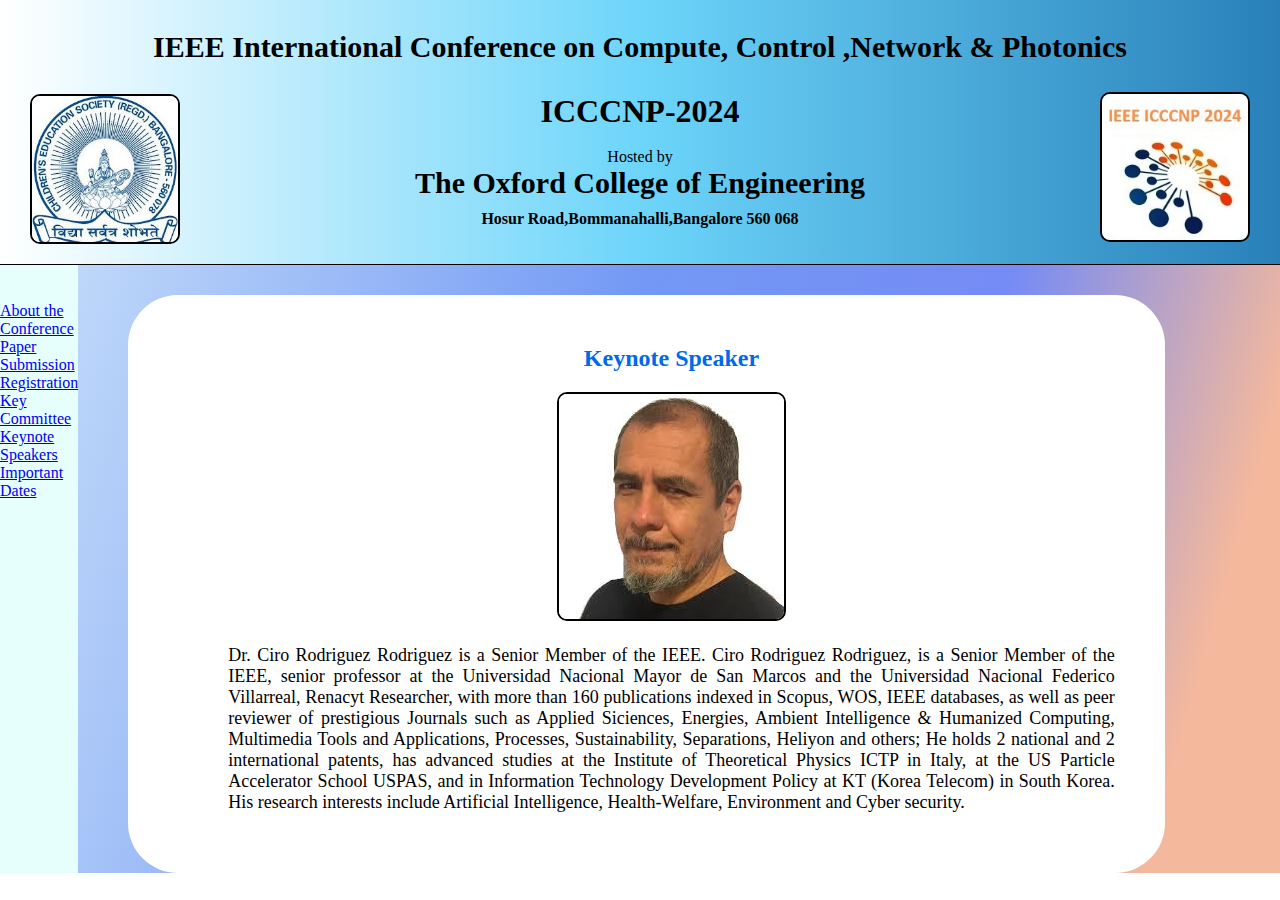
<file: keynote.html>
<!DOCTYPE html>
<html lang="en">
<head>
    <meta charset="UTF-8">
    <link rel="icon" href="TOCE-logo.jpg">
    <meta name="viewport" content="width=device-width, initial-scale=1.0">
    <title>Key Note Speakers || ICCCNP-2024</title>
    <link href="style.css" rel="stylesheet">
</head>

<body>
<div class="body">
    <div class="bg">
    <div class="main-head">
            <h2>IEEE International Conference on Compute, Control ,Network & Photonics</h2><br>
    </div>    
        <div class="container">
            <div class="TOCE-logo">
                <img class="TOCE-logo" src="TOCE-logo.jpg">
            </div>
        <div class="hosted">
            <h1>ICCCNP-2024</h1><br>
            <p>Hosted by<br>
            <h2>The Oxford College of Engineering</h2>
            <h4>Hosur Road,Bommanahalli,Bangalore 560 068</h4><br></p>
            <!-- <div class="dates">
                <p>
                    Paper Submission: 15 August. 2024<br>
                    Acceptance Notification: 15 September. 2024<br>
                    Camera Ready Submission: 15 October . 2024<br>
                    Conference: 12-13 December 2024.
                </p>
            </div> -->
            
        </div>
        <div class="logo">
            <img class="TOCE-logo" src="ICCC-logo.jpeg">
        </div>

    </div><br></div>
<hr size="1.5px "color="black" class="h">

<div class="main-container">
    <nav class="nav">
        
        <div>
        <a href="#" class="toggle-button">
          <!-- <span class="bar"></span>
          <span class="bar"></span>
          <span class="bar"></span> -->
          <h2>MENU</h2>
        </a>
        <div class="navbar-links">
          <ul>
            <li><a class="nav-link page-scroll" href="index.html">About the Conference </a></li>
            <li> <a class="nav-link page-scroll" href="paper.html">Paper Submission</a></li>
            <li> <a class="nav-link page-scroll" href="registration.html">Registration </a></li>
            <li> <a class="nav-link page-scroll" href="keycommitte.html">Key Committee</a></li>
            <li> <a class="nav-link page-scroll" href="keynote.html">Keynote Speakers</a></li>
            <li> <a class="nav-link page-scroll" href="dates.html">Important Dates</a></li>
          </ul>
        </div>
        </div>
      </nav>
    
    <div class="right-container">
        <div class="card">
            <h2>Keynote Speaker</h2><div class="keyimg">
            <img src="Dr. Ciro Rodriguez Rodriguez.jpg" alt="Dr. Ciro Rodriguez Rodriguez"></div>
            <p style="text-align: justify;">Dr. Ciro Rodriguez Rodriguez is a Senior Member of the IEEE. Ciro Rodriguez Rodriguez, is a Senior Member of the IEEE, senior professor at the Universidad Nacional Mayor de San Marcos and the Universidad Nacional Federico Villarreal, Renacyt Researcher, with more than 160 publications indexed in Scopus, WOS, IEEE databases, as well as peer reviewer of prestigious Journals such as Applied Siciences, Energies, Ambient Intelligence & Humanized Computing, Multimedia Tools and Applications, Processes, Sustainability, Separations, Heliyon and others; He holds 2 national and 2 international patents, has advanced studies at the Institute of Theoretical Physics ICTP in Italy, at the US Particle Accelerator School USPAS, and in Information Technology Development Policy at KT (Korea Telecom) in South Korea. His research interests include Artificial Intelligence, Health-Welfare, Environment and Cyber security.</p>

        </div>

</div> 
</div>   
</body>
<script src="script.js"></script>
</html>
</file>
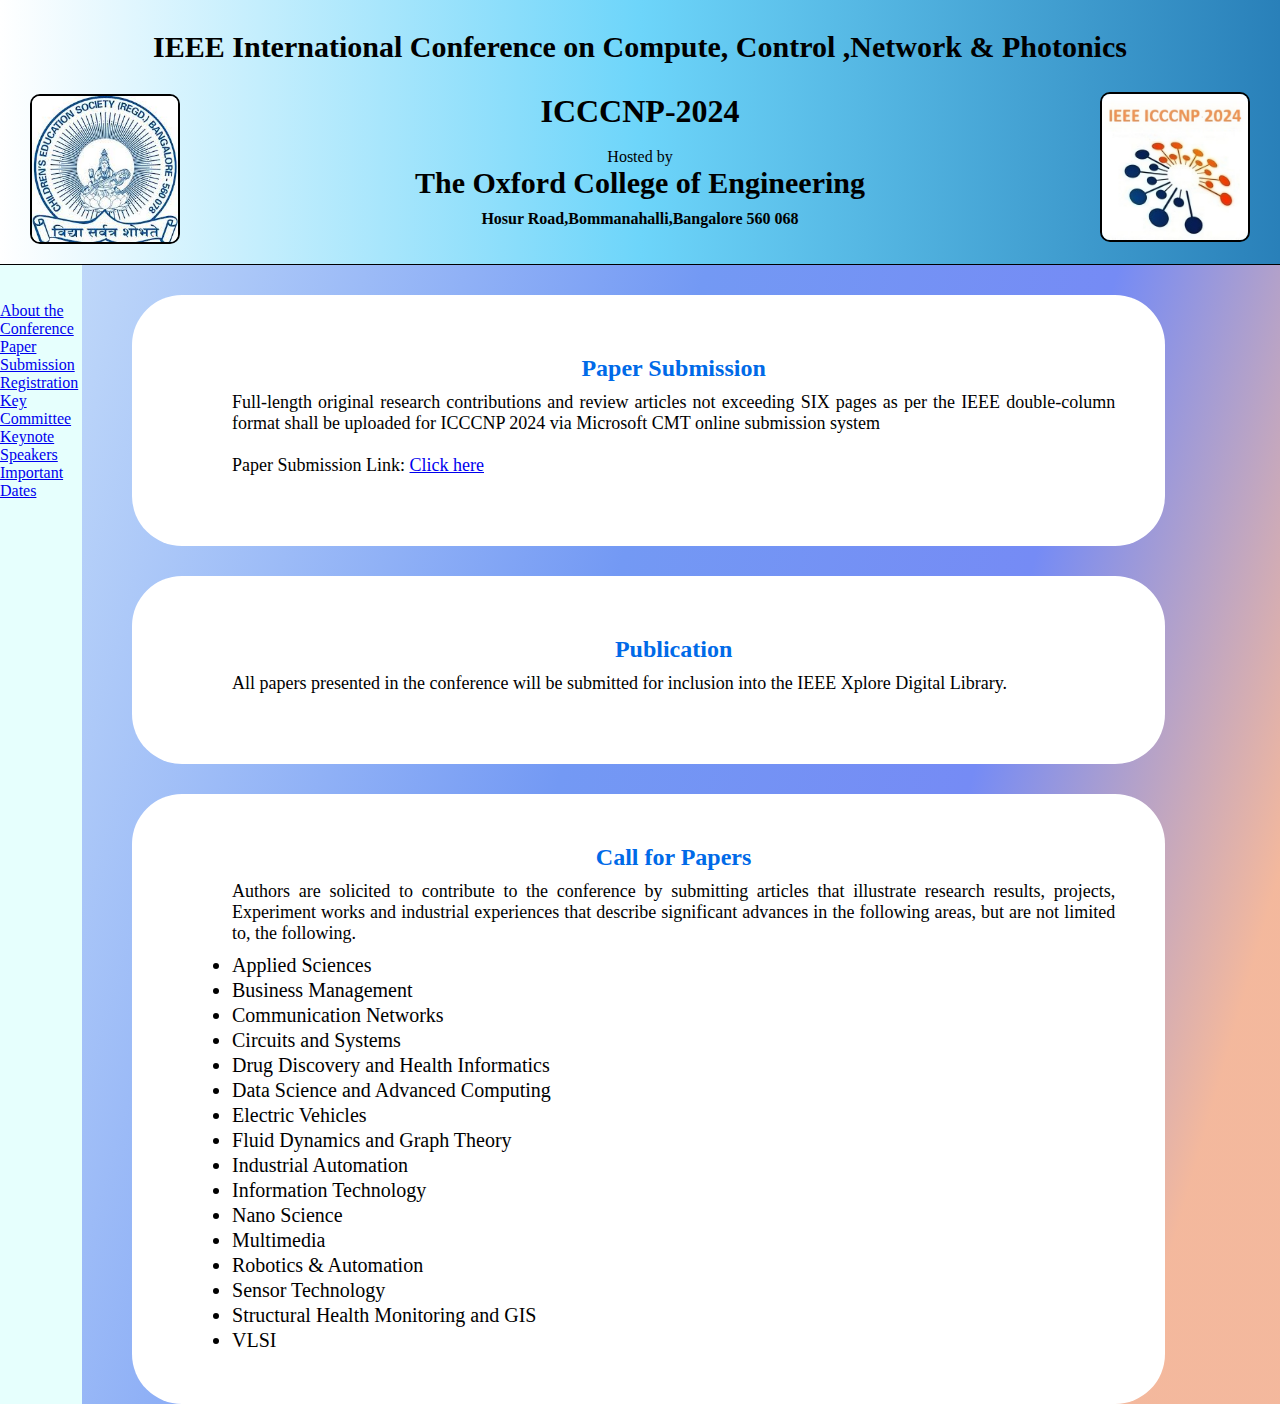
<file: paper.html>
<!DOCTYPE html>
<html lang="en">
<head>
    <meta charset="UTF-8">
    <link rel="icon" href="TOCE-logo.jpg">
    <meta name="viewport" content="width=device-width, initial-scale=1.0">
    <title>Paper Submission || ICCCNP-2024</title>
    <link href="style.css" rel="stylesheet">
</head>

<body>
<div class="body">
    <div class="bg">
    <div class="main-head">
            <h2>IEEE International Conference on Compute, Control ,Network & Photonics</h2><br>
    </div>    
        <div class="container">
            <div class="TOCE-logo">
                <img class="TOCE-logo" src="TOCE-logo.jpg">
            </div>
        <div class="hosted">
            <h1>ICCCNP-2024</h1><br>
            <p>Hosted by<br>
            <h2>The Oxford College of Engineering</h2>
            <h4>Hosur Road,Bommanahalli,Bangalore 560 068</h4><br></p>
            <!-- <div class="dates">
                <p>
                    Paper Submission: 15 August. 2024<br>
                    Acceptance Notification: 15 September. 2024<br>
                    Camera Ready Submission: 15 October . 2024<br>
                    Conference: 12-13 December 2024.
                </p>
            </div> -->
            
        </div>
        <div class="logo">
            <img class="TOCE-logo" src="ICCC-logo.jpeg">
        </div>

    </div><br></div>
<hr size="1.5px "color="black" class="h">

<div class="main-container">
    <nav class="nav">
        
        <div>
        <a href="#" class="toggle-button">
          <!-- <span class="bar"></span>
          <span class="bar"></span>
          <span class="bar"></span> -->
          <h2>MENU</h2>
        </a>
        <div class="navbar-links">
          <ul>
            <li><a class="nav-link page-scroll" href="index.html">About the Conference </a></li>
            <li> <a class="nav-link page-scroll" href="paper.html">Paper Submission</a></li>
            <li> <a class="nav-link page-scroll" href="registration.html">Registration </a></li>
            <li> <a class="nav-link page-scroll" href="keycommitte.html">Key Committee</a></li>
            <li> <a class="nav-link page-scroll" href="keynote.html">Keynote Speakers</a></li>
            <li> <a class="nav-link page-scroll" href="dates.html">Important Dates</a></li>
          </ul>
        </div>
        </div>
      </nav>
    
    <div class="right-container">
        <div class="card">
            <p>
                <h2>Paper Submission</h2>
                <p>Full-length original research contributions and review articles not exceeding SIX pages as per the IEEE double-column format shall be uploaded for ICCCNP 2024 via Microsoft CMT online submission system <br>
                   <br> Paper Submission Link: <a href="https://cmt3.research.microsoft.com/IEEEICSEMP2024">Click here</a> </p>
            </p>
        </div>
        <div class="card">
            <p>
                <h2>Publication</h2>
                <p>All papers presented in the conference will be submitted for inclusion into the IEEE Xplore Digital Library.</p>
            </p>

        </div>
        <div class="card">
            <h2>Call for Papers</h2>
            <p>Authors are solicited to contribute to the conference by submitting articles that illustrate research results, projects, Experiment works and industrial experiences that describe significant advances in the following areas, but are not limited to, the following.</p>
            <ul>
                <li>Applied Sciences</li>
                <li>Business Management</li>
                <li>Communication Networks</li>
                <li>Circuits and Systems
                </li>
                <li>Drug Discovery and Health Informatics</li>
                <li>Data Science and Advanced Computing</li>
                <li>Electric Vehicles</li>
                <li>Fluid Dynamics and Graph Theory</li>
                <li>Industrial Automation</li>
                <li>Information Technology</li>
                <li>Nano Science</li>
                <li>Multimedia</li>
                <li>Robotics & Automation</li>
                <li>Sensor Technology</li>
                <li>Structural Health Monitoring and GIS</li>
                <li>VLSI</li>
            </ul>
        </div>
        
    </div>

</div> 
</div>   
</body>
<script src="script.js"></script>
</html>
</file>
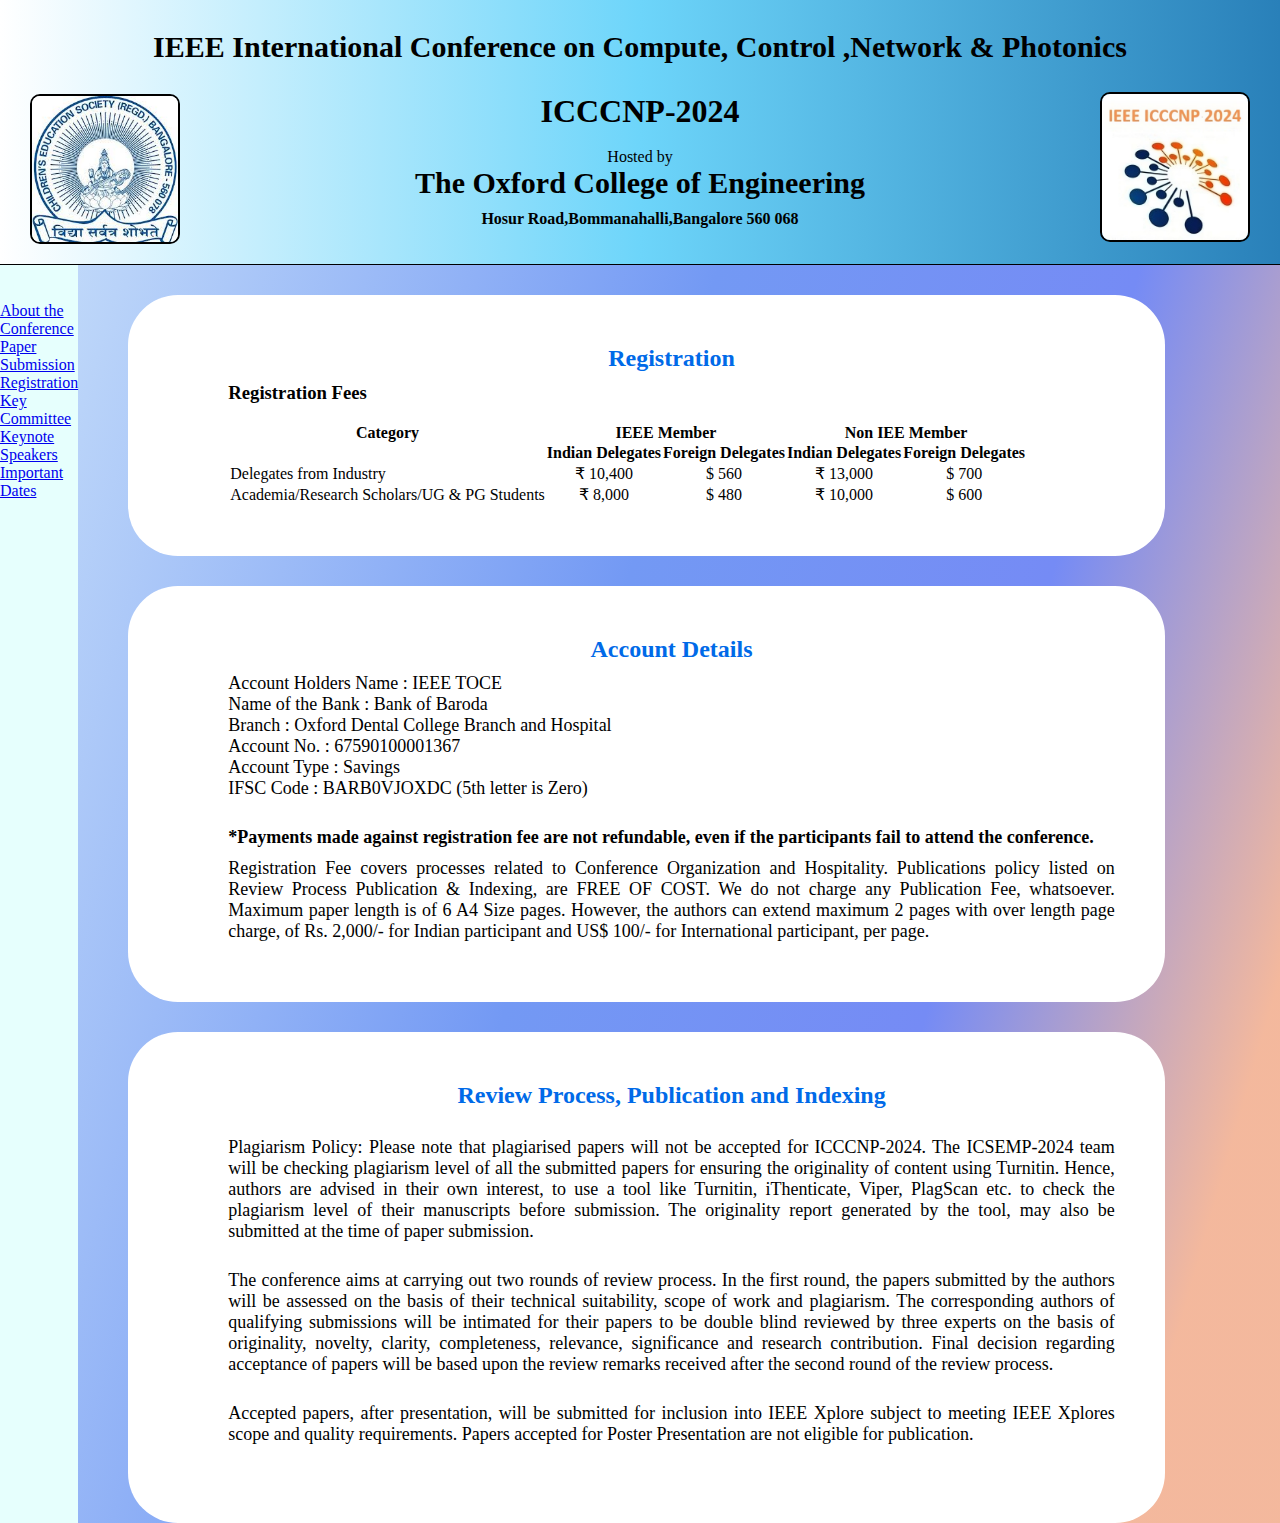
<file: registration.html>
<!DOCTYPE html>
<html lang="en">
<head>
    <meta charset="UTF-8">
    <link rel="icon" href="TOCE-logo.jpg">
    <meta name="viewport" content="width=device-width, initial-scale=1.0">
    <title>Registration || ICCCNP-2024</title>
    <link href="style.css" rel="stylesheet">
</head>

<body>
<div class="body">
    <div class="bg">
    <div class="main-head">
            <h2>IEEE International Conference on Compute, Control ,Network & Photonics</h2><br>
    </div>    
        <div class="container">
            <div class="TOCE-logo">
                <img class="TOCE-logo" src="TOCE-logo.jpg">
            </div>
        <div class="hosted">
            <h1>ICCCNP-2024</h1><br>
            <p>Hosted by<br>
            <h2>The Oxford College of Engineering</h2>
            <h4>Hosur Road,Bommanahalli,Bangalore 560 068</h4><br></p>
            <!-- <div class="dates">
                <p>
                    Paper Submission: 15 August. 2024<br>
                    Acceptance Notification: 15 September. 2024<br>
                    Camera Ready Submission: 15 October . 2024<br>
                    Conference: 12-13 December 2024.
                </p>
            </div> -->
            
        </div>
        <div class="logo">
            <img class="TOCE-logo" src="ICCC-logo.jpeg">
        </div>

    </div><br></div>
<hr size="1.5px "color="black" class="h">

<div class="main-container">
    <nav class="nav">
        
        <div>
        <a href="#" class="toggle-button">
          <!-- <span class="bar"></span>
          <span class="bar"></span>
          <span class="bar"></span> -->
          <h2>MENU</h2>
        </a>
        <div class="navbar-links">
          <ul>
            <li><a class="nav-link page-scroll" href="index.html">About the Conference </a></li>
            <li> <a class="nav-link page-scroll" href="paper.html">Paper Submission</a></li>
            <li> <a class="nav-link page-scroll" href="registration.html">Registration </a></li>
            <li> <a class="nav-link page-scroll" href="keycommitte.html">Key Committee</a></li>
            <li> <a class="nav-link page-scroll" href="keynote.html">Keynote Speakers</a></li>
            <li> <a class="nav-link page-scroll" href="dates.html">Important Dates</a></li>
          </ul>
        </div>
        </div>
      </nav>
    
    <div class="right-container">
        <div class="card">
            <h2>Registration</h2>
            <h3>Registration Fees</h3><br>
            <table>
                <tr>
                <th>Category</th>
                
                <th colspan="2">IEEE Member</th>
                    
                <th colspan="2">Non IEE Member</th></tr>
                <tr>
                    <th></th>
                    <th>	Indian Delegates</th>
                    <th>	Foreign
                        Delegates</th>
                        <th>Indian Delegates</th>
                        <th>Foreign
                            Delegates</th>
                </tr>
                <tr>
                <td style="text-align: left;"> Delegates from Industry</td>
                <td>&#8377 10,400 </td>
                <td>&#36 560</td>
                <td>&#8377 13,000 </td>
                <td>&#36 700</td>

            </tr>
                <td style="text-align: left;">Academia/Research Scholars/UG & PG Students</td>

                <td>&#8377 8,000 </td>
                <td>&#36 480</td>
                <td>&#8377 10,000 </td>
                <td>&#36 600</td>
            </table>
        </div>
        <div class="card">
            <h2>Account Details</h2>
            <p>
                Account Holders Name : IEEE TOCE <br>
Name of the Bank : Bank of Baroda <br>
Branch : Oxford Dental College Branch and Hospital <br>
Account No. : 67590100001367 <br>
Account Type : Savings <br>
IFSC Code : BARB0VJOXDC (5th letter is Zero)
            </p><br>
            <p> <strong>*Payments made against registration fee are not refundable, even if the participants fail to attend the conference.</strong></p>
        <p>Registration Fee covers processes related to Conference Organization and Hospitality. Publications policy listed on Review Process Publication & Indexing, are FREE OF COST. We do not charge any Publication Fee, whatsoever. Maximum paper length is of 6 A4 Size pages. However, the authors can extend maximum 2 pages with over length page charge, of Rs. 2,000/- for Indian participant and US$ 100/- for International participant, per page.</p>
        </div>
        
    
    <div class="card">
        <h2>Review Process, Publication and Indexing</h2><br>
        <p>Plagiarism Policy: Please note that plagiarised papers will not be accepted for ICCCNP-2024. The ICSEMP-2024 team will be checking plagiarism level of all the submitted papers for ensuring the originality of content using Turnitin. Hence, authors are advised in their own interest, to use a tool like Turnitin, iThenticate, Viper, PlagScan etc. to check the plagiarism level of their manuscripts before submission. The originality report generated by the tool, may also be submitted at the time of paper submission.</p><br>
        <p>The conference aims at carrying out two rounds of review process. In the first round, the papers submitted by the authors will be assessed on the basis of their technical suitability, scope of work and plagiarism. The corresponding authors of qualifying submissions will be intimated for their papers to be double blind reviewed by three experts on the basis of originality, novelty, clarity, completeness, relevance, significance and research contribution. Final decision regarding acceptance of papers will be based upon the review remarks received after the second round of the review process.</p>
<br><p>
    
Accepted papers, after presentation, will be submitted for inclusion into IEEE Xplore subject to meeting IEEE Xplores scope and quality requirements. Papers accepted for Poster Presentation are not eligible for publication.
</p>  <br>  </div>

</div> 
</div>   
</body>
<script src="script.js"></script>
</html>
</file>
<file: styles.css>
body,
html {
    width: 100%;
	height: 100%;
	
}
*{
	margin: 0;
	padding: 0;
	box-sizing: border-box;
}
body, p {
	color: #4d5055;
    color: black; 
	font-family:  'Times New Roman';
}
.bg{
    background: #2980B9;  /* fallback for old browsers */
background: -webkit-linear-gradient(to right, #FFFFFF, #6DD5FA, #2980B9);  /* Chrome 10-25, Safari 5.1-6 */
background: linear-gradient(to right, #FFFFFF, #6DD5FA, #2980B9); /* W3C, IE 10+/ Edge, Firefox 16+, Chrome 26+, Opera 12+, Safari 7+ */

}
.nav{
    background-color: #EEF7FF;
}
.right{
    background-color: #A0DEFF;
}


.main-head{
    text-align: center;
    padding-top: 30px;

}

img{
    border: 2px solid black;
    border-radius: 10px;
    
}
.logos{
    display: flex;
    justify-content: center;
    align-items: center;
}
.hosted{
    text-align: center;
}
.containers{
    display: flex;
    flex-wrap: wrap;
    flex-direction: row;
    align-items: center;
    text-align: center;
    width: 100%;
    justify-content: space-between;
    padding-left: 30px;
    padding-right: 30px;
}
@media only screen and (max-width: 900px) {
.containers{
    display: flex;
    flex-direction: column;
}
.main-container{
    display: flex;
    flex-direction: column;

}
p{
    text-align: justify;
}
}
.toggle-button{
   
    visibility: hidden;
}
.right{
    margin: 0;
    width: 100px;
}



.nav {
    flex-grow: 20%;
    max-width: 20%;
    
   
    z-index: 1;
    top: 0;
    left: 0;
    
    display: flex;
    flex-direction: column;
    
    padding-left: 20px;
    padding-top: 60px;
    border-right: thin solid black;
    padding-right: 10px;
    
  } 
  .nav a{
    text-decoration: none;
    color: black;
    justify-content: center;
    
    

} 
.nav a {
    align-items: center;
    appearance: button;
    background-color: #0276FF;
    border-radius: 8px;
    border-style: none;
    box-shadow: rgba(255, 255, 255, 0.26) 0 1px 2px inset;
    box-sizing: border-box;
    color: #fff;
    cursor: pointer;
    display: flex;
    flex-direction: row;
    flex-shrink: 0;
    font-family: "RM Neue",sans-serif;
    font-size: 100%;
    line-height: 1.15;
    margin: 0;
    padding: 10px 21px;
    text-align: center;
    text-transform: none;
    transition: color .13s ease-in-out,background .13s ease-in-out,opacity .13s ease-in-out,box-shadow .13s ease-in-out;
    user-select: none;
    -webkit-user-select: none;
    touch-action: manipulation;
    margin-bottom: 20px;
  }
  .navbar-links li{
      list-style-type: none;
  }
  .nav a:active {
    background-color: #006AE8;
  }
  
  .nav a:hover {
    background-color: #1C84FF;
  } 

  @media (max-width: 800px) {
    .nav {
		display: flex;
        flex-direction: column;
        align-items: center;
		justify-content: space-between;
		max-width: 100%;
    }
	

    .toggle-button {
        display: flex;	
		margin-top: 20px;
        visibility: visible;
    }

    .navbar-links {
        display: none;
        width: 100%;
    }

    .navbar-links ul {
        width: 100%;
        flex-direction: column;
    }

    .navbar-links ul li {
        text-align: center;
    }

    .navbar-links ul li a {
        padding: .5rem 1rem;
    }

    .navbar-links.active {
        display: flex;
    }
    .navbar-links li{
        list-style-type: none;
    }

	
	
}

.main-container{
    display: flex;
    text-align: left;
    
}
.card {
    margin-bottom: 20px;
    padding: 50px;
    
    
    border-radius: 100px;

    background: #FFFFFF; 
    opacity: 90%;
    margin: 20px;
}
.card h2{
    text-align: center;
}

.right{
    padding-top: 20px;
    
}
</file>
<file: style.css>
body,
html {
    width: 100%;
	height: 100%;
	
}
*{
	margin: 0;
	padding: 0;
	box-sizing: border-box;
}
body, p {
	color: #4d5055;
    color: black; 
	font-family:  'Times New Roman';
}
.main-head{
    text-align: center;
    padding-top: 30px;

}
.container{
    display: flex;
    flex-wrap: nowrap;
    flex-direction: row;
    align-items: center;
    text-align: center;
    width: 100%;
    justify-content: space-between;
    padding-left: 30px;
    padding-right: 30px;
}
/* .h{
    margin-top: 5px;
} */

.TOCE-logo{
    width: 150px;
    height: 150px;
    /* border: 5px solid black; */
    
   
}
img{
    border: 2px solid black;
    border-radius: 10px;
    
}

.toggle-button{
   
    visibility: hidden;
}
/* .nav {
    flex-grow: 20%;
    max-width: 20%;
    
   
    z-index: 1;
    top: 0;
    left: 0;
    
    display: flex;
    flex-direction: column;
    
    padding-left: 20px;
    padding-top: 60px;
    border-right: thin solid black;
    padding-right: 10px;
    
  } */

.body{
    display: flex;
    flex-direction: column;
    flex-grow: 80%;
}

/* .nav a{
    text-decoration: none;
    color: black;
    justify-content: center;
    
    

} */


/* CSS */
/* .nav a {
  align-items: center;
  appearance: button;
  background-color: #0276FF;
  border-radius: 8px;
  border-style: none;
  box-shadow: rgba(255, 255, 255, 0.26) 0 1px 2px inset;
  box-sizing: border-box;
  color: #fff;
  cursor: pointer;
  display: flex;
  flex-direction: row;
  flex-shrink: 0;
  font-family: "RM Neue",sans-serif;
  font-size: 100%;
  line-height: 1.15;
  margin: 0;
  padding: 10px 21px;
  text-align: center;
  text-transform: none;
  transition: color .13s ease-in-out,background .13s ease-in-out,opacity .13s ease-in-out,box-shadow .13s ease-in-out;
  user-select: none;
  -webkit-user-select: none;
  touch-action: manipulation;
  margin-bottom: 20px;
}
.navbar-links li{
    list-style-type: none;
}
.nav a:active {
  background-color: #006AE8;
}

.nav a:hover {
  background-color: #1C84FF;
} */
.main-container{
    display: flex;
    flex-direction: row;

    

    width: 100%;
    height: 100%;
}
.main-container > *{
    flex: 2 1 auto;
}
.main-head h1,h2,p,h3{
 color: black;
}
.main-head h2{
    font-size: 30px;
}
.hosted h2{
    font-size: 30px;
}
.card {
    width: 90%;
    padding: 50px;
    padding-left: 100px;
    
    border-radius: 50px;
    /* background: #e0e0e0; */
    background: whitesmoke;
    background: #edfffe;
    background: #FFFFFF; 
    /* box-shadow: 10px 10px 30px #a6cee8, */
                  /* -10px -10px 30px #ffffff; */
    align-items: center;
    justify-content: center;

   }
.card h2{
    color: #006AE8;
}

.card li{
    text-align: justify;
    padding-bottom: 2px;
    font-size: 20px;
    
}
.card p,h2{
    padding-bottom: 10px;

}
.card p{
    font-size: large;
    text-align: justify;
}
.keyimg{
    text-align: center;
    padding-top: 10px;
    padding-bottom: 20px;
}

.card h2{
    text-align: center;
    /* text-decoration: underline; */
}
.card{
    margin-top: 30px;
}
.right-container{
    padding-left: 50px;

}
.slideshow-container{
   padding-top: 20px;
}

@media only screen and (max-width: 800px) {
    /* For mobile phones: */
    .TOCE-logo,.logo{
        width: 100px;
        height: 100px;
    }
    .main-head{
        width: 100%;
        
    }
    .right-container .slideshow-container{
        margin-left: -40px;
    }
    .container{
        display: flex;
        flex-direction: column;
    }
    h2{
        font-size: 20px;
    }
    h1{
        font-size: 25px;
    }
    h4{
        font-size: 16px;
        
    }
    p{
        font-size: 14px;
    }
    .main-container{
        display: flex;
        flex-direction: column;
    }
    
    .nav{
        width: 100%;
        display: flex;
        flex-direction: row;
        border-right: 0px;
    }
    .nav a{
        color: white;
    }
    .nav h2{
        color: white;
    }
    img{
        margin-top: 10px;
        margin-bottom: 5px;
    }
    .hosted h1{
        margin-top: 15px;
    }


  }


  @media (max-width: 800px) {
    .nav {
		display: flex;
        flex-direction: column;
        align-items: center;
		justify-content: space-between;
		max-width: 100%;
    }
	

    .toggle-button {
        display: flex;	
		margin-top: 20px;
        visibility: visible;
    }

    .navbar-links {
        display: none;
        width: 100%;
    }

    .navbar-links ul {
        width: 100%;
        flex-direction: column;
    }

    .navbar-links ul li {
        text-align: center;
    }

    .navbar-links ul li a {
        padding: .5rem 1rem;
    }

    .navbar-links.active {
        display: flex;
    }
    .navbar-links li{
        list-style-type: none;
    }
	
	p.pp{
		font-size: 10px;
	}
    .right-container h2{
        font-size: 16px;
    }
    .right-container li{
        font-size: 12px;
    }
    .card{
        margin-left: -20px;
        padding: 10px;
        padding-left: 20px;
        width: 95%;
    }
    .c{
        font-size: 15px;
    }
    .card p{
        font-size: 14px;
        text-align: justify;
    }
}


td{
    text-align: center;
}
.bg{
    background: #2980B9;  /* fallback for old browsers */
background: -webkit-linear-gradient(to right, #FFFFFF, #6DD5FA, #2980B9);  /* Chrome 10-25, Safari 5.1-6 */
background: linear-gradient(to right, #FFFFFF, #6DD5FA, #2980B9); /* W3C, IE 10+/ Edge, Firefox 16+, Chrome 26+, Opera 12+, Safari 7+ */

}
.nav{
    background-color: #AFD3E2;
    background-color: #E6FFFD;
}
.right-container{
    background: rgb(232,113,58);
background: linear-gradient(286deg, rgba(232,113,58,0.4964110644257703) 10%, rgba(117,139,245,1) 32%, rgba(115,153,244,1) 59%, rgba(105,163,242,0.4319852941176471) 100%);
}

.c{
    font-size: 22px;
    text-align: center;

}
.b h2{
 text-align: left;
}
.b li{
    padding-bottom: 10px;
}

/* .bg {
    color: #D21312;
} */


/* image slider */
* {box-sizing:border-box}

/* Slideshow container */
.slideshow-container {
  max-width: 1000px;
  position: relative;
  margin: auto;
}

/* Hide the images by default */
.mySlides {
  display: none;
}

/* Next & previous buttons */
.prev, .next {
  cursor: pointer;
  position: absolute;
  top: 50%;
  width: auto;
  margin-top: -22px;
  padding: 16px;
  color: white;
  font-weight: bold;
  font-size: 18px;
  transition: 0.6s ease;
  border-radius: 0 3px 3px 0;
  user-select: none;
}

/* Position the "next button" to the right */
.next {
  right: 0;
  border-radius: 3px 0 0 3px;
}

/* On hover, add a black background color with a little bit see-through */
.prev:hover, .next:hover {
  background-color: rgba(0,0,0,0.8);
}

/* Caption text */
.text {
  color: #f2f2f2;
  font-size: 15px;
  padding: 8px 12px;
  position: absolute;
  bottom: 8px;
  width: 100%;
  text-align: center;
}

/* Number text (1/3 etc) */
.numbertext {
  color: #f2f2f2;
  font-size: 12px;
  padding: 8px 12px;
  position: absolute;
  top: 0;
}



/* Fading animation */
.fade {
  animation-name: fade;
  animation-duration: 1.5s;
}

@keyframes fade {
  from {opacity: .4}
  to {opacity: 1}
}
</file>
